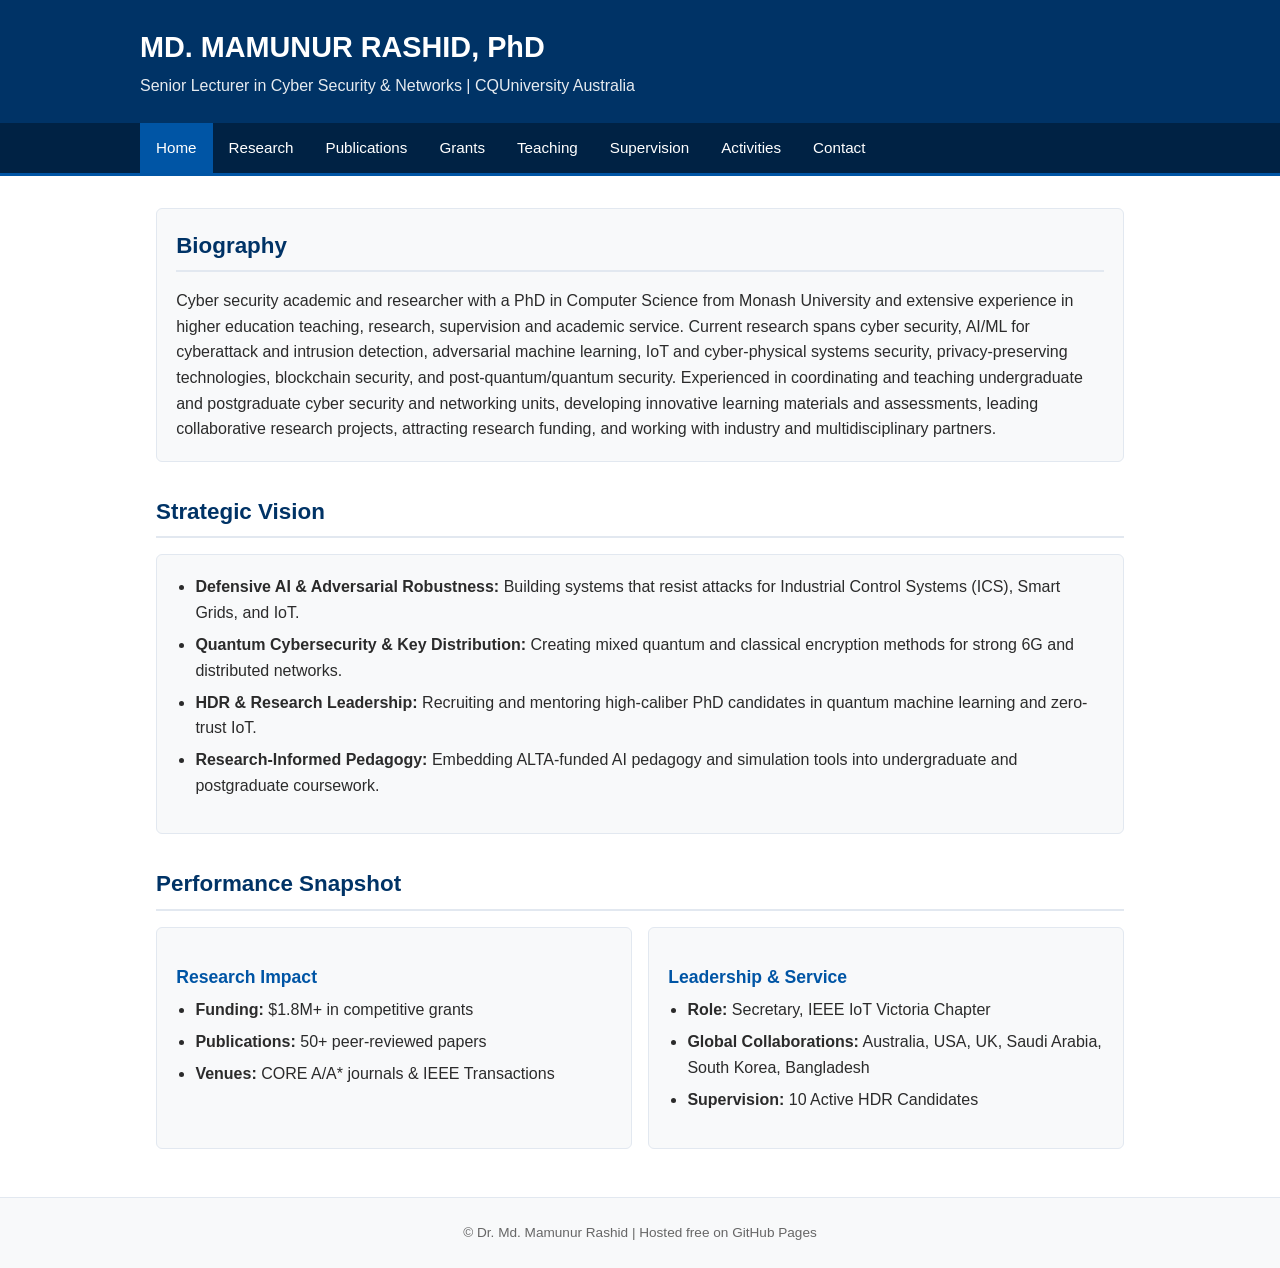
<file: index.html>
<!DOCTYPE html>
<html lang="en">
<head>
  <meta charset="UTF-8">
  <meta name="viewport" content="width=device-width, initial-scale=1.0">
  <title>Dr. Md. Mamunur Rashid | Academic Profile</title>
  <link rel="stylesheet" href="assets/css/style.css">
</head>
<body>
  <header>
    <div class="header-container">
      <h1>MD. MAMUNUR RASHID, PhD</h1>
      <p>Senior Lecturer in Cyber Security & Networks | CQUniversity Australia</p>
    </div>
  </header>

  <nav>
    <div class="nav-container">
      <a href="index.html" class="active">Home</a>
      <a href="research.html">Research</a>
      <a href="publications.html">Publications</a>
      <a href="grants.html">Grants</a>
      <a href="teaching.html">Teaching</a>
      <a href="supervision.html">Supervision</a>
      <a href="activities.html">Activities</a>
      <a href="contact.html">Contact</a>
    </div>
  </nav>

  <main>
    <section class="card">
      <h2>Biography</h2>
      <p>Cyber security academic and researcher with a PhD in Computer Science from Monash University and extensive experience in higher education teaching, research, supervision and academic service. Current research spans cyber security, AI/ML for cyberattack and intrusion detection, adversarial machine learning, IoT and cyber-physical systems security, privacy-preserving technologies, blockchain security, and post-quantum/quantum security. Experienced in coordinating and teaching undergraduate and postgraduate cyber security and networking units, developing innovative learning materials and assessments, leading collaborative research projects, attracting research funding, and working with industry and multidisciplinary partners.</p>
    </section>

    <section>
      <h2>Strategic Vision </h2>
      <div class="card">
        <ul>
          <li><strong>Defensive AI & Adversarial Robustness:</strong> Building systems that resist attacks for Industrial Control Systems (ICS), Smart Grids, and IoT.</li>
          <li><strong>Quantum Cybersecurity & Key Distribution:</strong> Creating mixed quantum and classical encryption methods for strong 6G and distributed networks.</li>
          <li><strong>HDR & Research Leadership:</strong> Recruiting and mentoring high-caliber PhD candidates in quantum machine learning and zero-trust IoT.</li>
          <li><strong>Research-Informed Pedagogy:</strong> Embedding ALTA-funded AI pedagogy and simulation tools into undergraduate and postgraduate coursework.</li>
        </ul>
      </div>
    </section>

    <section>
      <h2>Performance Snapshot</h2>
      <div class="grid-2">
        <div class="card">
          <h3>Research Impact</h3>
          <ul>
            <li><strong>Funding:</strong> $1.8M+ in competitive grants</li>
            <li><strong>Publications:</strong> 50+ peer-reviewed papers</li>
            <li><strong>Venues:</strong> CORE A/A* journals & IEEE Transactions</li>
          </ul>
        </div>
        <div class="card">
          <h3>Leadership & Service</h3>
          <ul>
            <li><strong>Role:</strong> Secretary, IEEE IoT Victoria Chapter</li>
            <li><strong>Global Collaborations:</strong> Australia, USA, UK, Saudi Arabia, South Korea, Bangladesh </li>
            <li><strong>Supervision:</strong> 10 Active HDR Candidates</li>
          </ul>
        </div>
      </div>
    </section>
  </main>

  <footer>
    <p>&copy; Dr. Md. Mamunur Rashid | Hosted free on GitHub Pages</p>
  </footer>
</body>
</html>
</file>
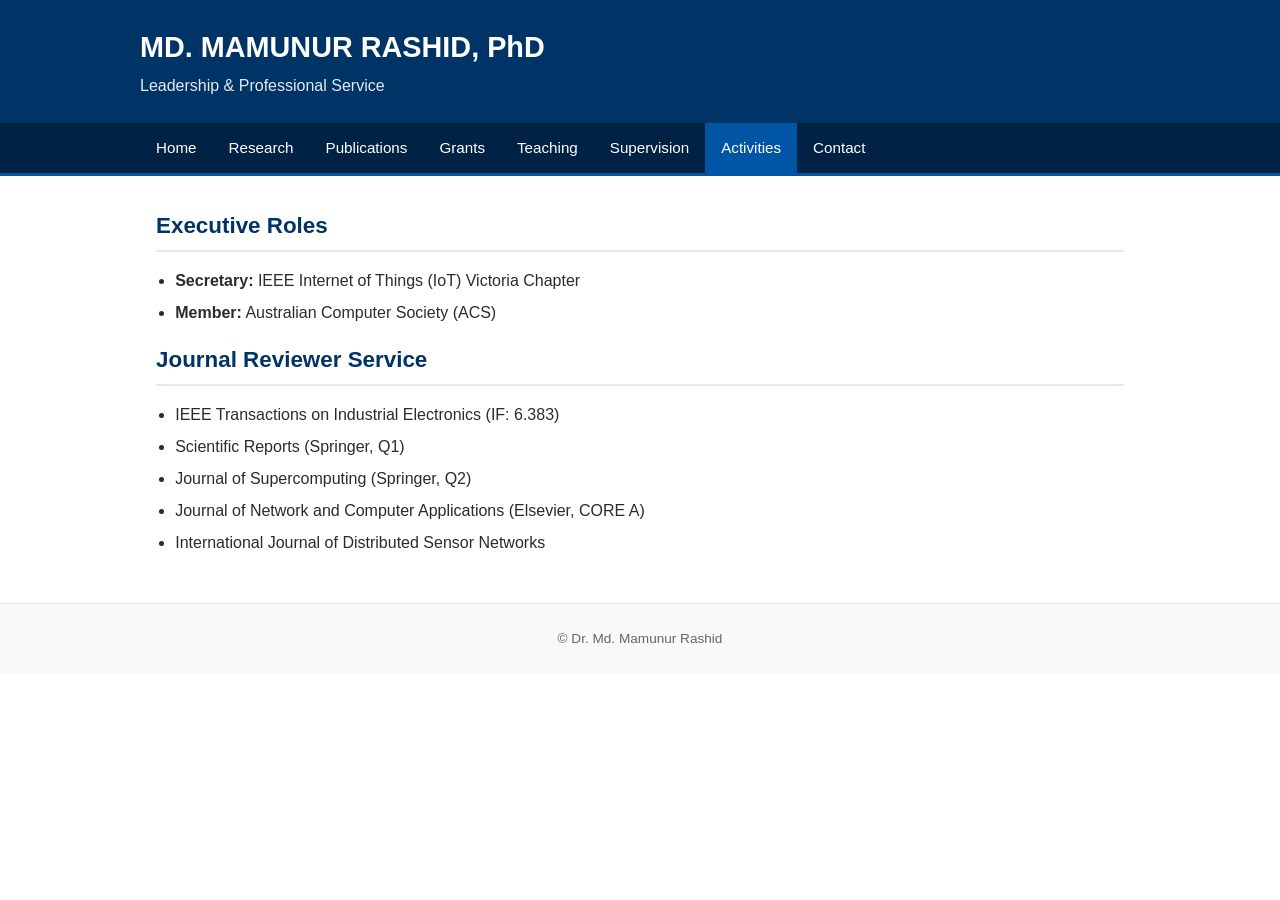
<file: activities.html>
<!DOCTYPE html>
<html lang="en">
<head>
  <meta charset="UTF-8">
  <title>Activities | Dr. Md. Mamunur Rashid</title>
  <link rel="stylesheet" href="assets/css/style.css">
</head>
<body>
  <header><div class="header-container"><h1>MD. MAMUNUR RASHID, PhD</h1><p>Leadership & Professional Service</p></div></header>
  <nav><div class="nav-container">
    <a href="index.html">Home</a><a href="research.html">Research</a><a href="publications.html">Publications</a><a href="grants.html">Grants</a><a href="teaching.html">Teaching</a><a href="supervision.html">Supervision</a><a href="activities.html" class="active">Activities</a><a href="contact.html">Contact</a>
  </div></nav>
  <main>
    <h2>Executive Roles</h2>
    <ul>
      <li><strong>Secretary:</strong> IEEE Internet of Things (IoT) Victoria Chapter</li>
      <li><strong>Member:</strong> Australian Computer Society (ACS)</li>
    </ul>
    <h2>Journal Reviewer Service</h2>
    <ul>
      <li>IEEE Transactions on Industrial Electronics (IF: 6.383)</li>
      <li>Scientific Reports (Springer, Q1)</li>
      <li> Journal of Supercomputing (Springer, Q2)</li>
      <li>Journal of Network and Computer Applications (Elsevier, CORE A)</li>
      <li>International Journal of Distributed Sensor Networks</li>

    </ul>
  </main>
  <footer><p>&copy; Dr. Md. Mamunur Rashid</p></footer>
</body>
</html>
</file>
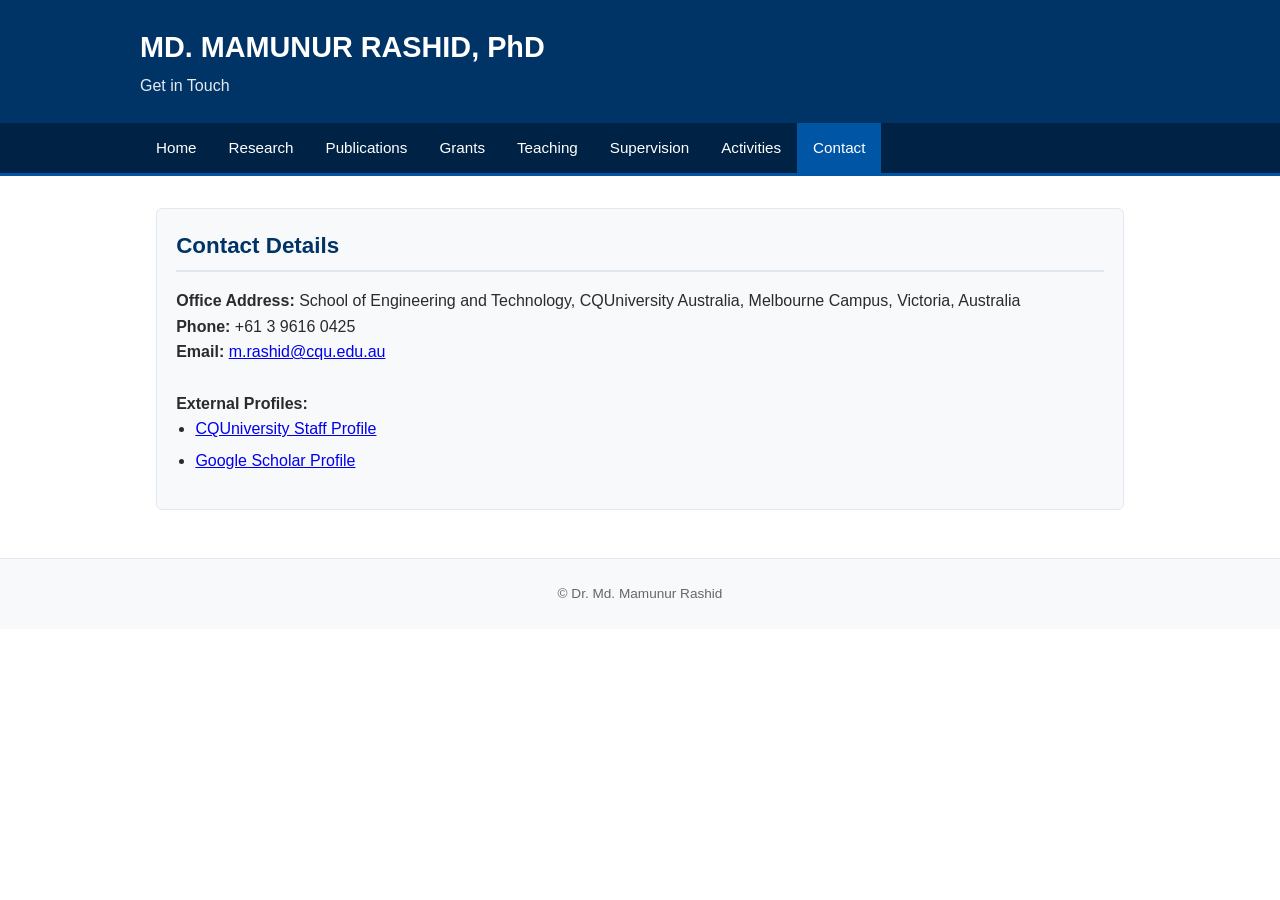
<file: contact.html>
<!DOCTYPE html>
<html lang="en">
<head>
  <meta charset="UTF-8">
  <title>Contact | Dr. Md. Mamunur Rashid</title>
  <link rel="stylesheet" href="assets/css/style.css">
</head>
<body>
  <header><div class="header-container"><h1>MD. MAMUNUR RASHID, PhD</h1><p>Get in Touch</p></div></header>
  <nav><div class="nav-container">
    <a href="index.html">Home</a><a href="research.html">Research</a><a href="publications.html">Publications</a><a href="grants.html">Grants</a><a href="teaching.html">Teaching</a><a href="supervision.html">Supervision</a><a href="activities.html">Activities</a><a href="contact.html" class="active">Contact</a>
  </div></nav>
  <main>
    <div class="card">
      <h2>Contact Details</h2>
      <p><strong>Office Address:</strong> School of Engineering and Technology, CQUniversity Australia, Melbourne Campus, Victoria, Australia</p>
      <p><strong>Phone:</strong> +61 3 9616 0425</p>
      <p><strong>Email:</strong> <a href="mailto:m.rashid@cqu.edu.au">m.rashid@cqu.edu.au</a></p>
      <br>
      <p><strong>External Profiles:</strong></p>
      <ul>
        <li><a href="https://staff-profiles.cqu.edu.au/home/view/1705" target="_blank">CQUniversity Staff Profile</a></li>
        <li><a href="https://scholar.google.com.au/citations?user=U_ady8YAAAAJ&hl=en" target="_blank">Google Scholar Profile</a></li>
      </ul>
    </div>
  </main>
  <footer><p>&copy; Dr. Md. Mamunur Rashid</p></footer>
</body>
</html>
</file>
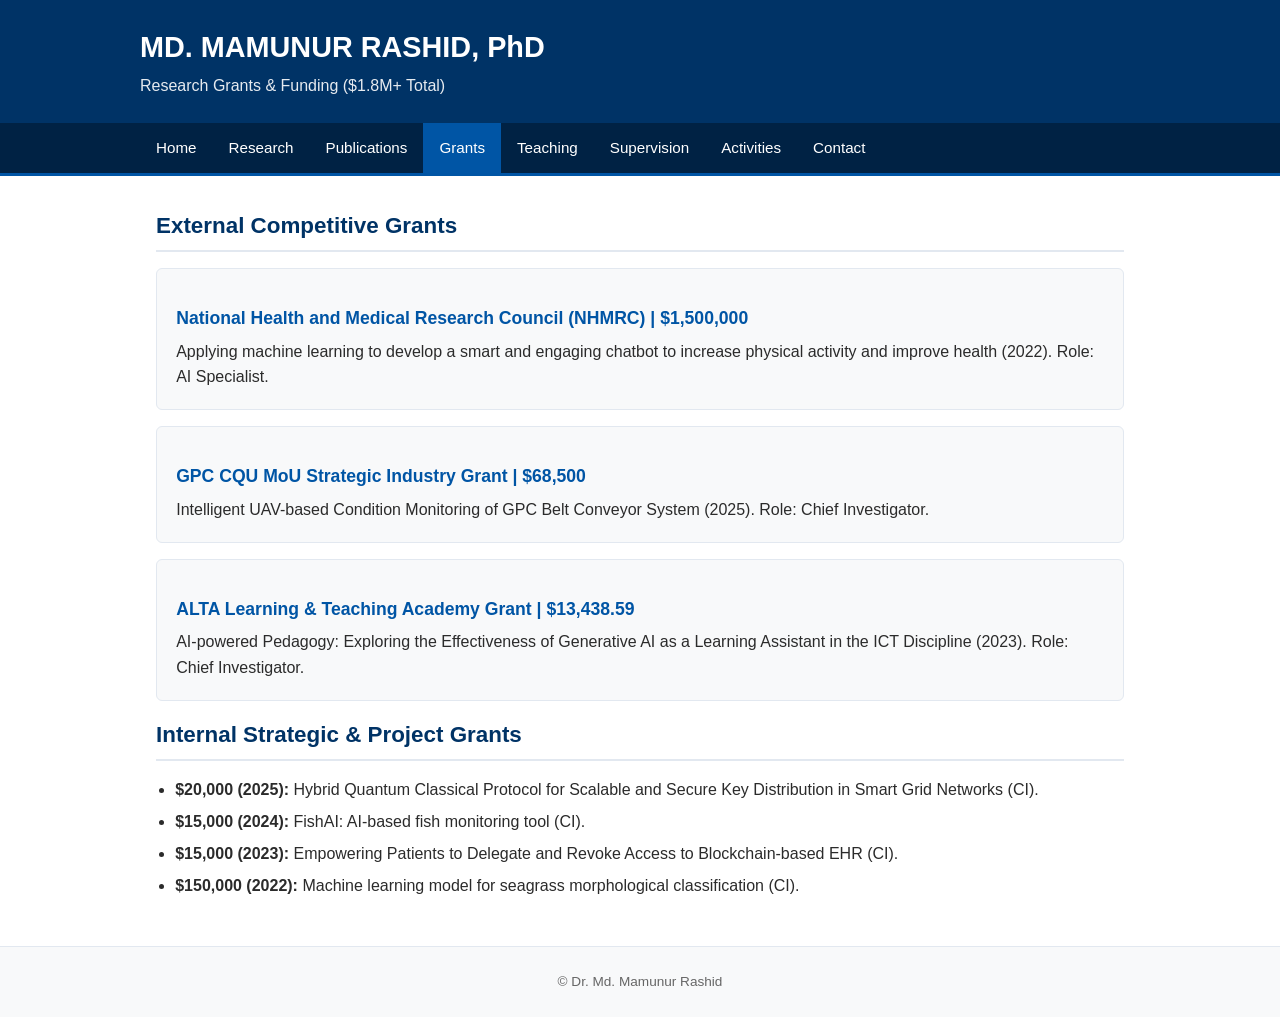
<file: grants.html>
<!DOCTYPE html>
<html lang="en">
<head>
  <meta charset="UTF-8">
  <title>Grants | Dr. Md. Mamunur Rashid</title>
  <link rel="stylesheet" href="assets/css/style.css">
</head>
<body>
  <header><div class="header-container"><h1>MD. MAMUNUR RASHID, PhD</h1><p>Research Grants & Funding ($1.8M+ Total)</p></div></header>
  <nav><div class="nav-container">
    <a href="index.html">Home</a><a href="research.html">Research</a><a href="publications.html">Publications</a><a href="grants.html" class="active">Grants</a><a href="teaching.html">Teaching</a><a href="supervision.html">Supervision</a><a href="activities.html">Activities</a><a href="contact.html">Contact</a>
  </div></nav>
  <main>
    <h2>External Competitive Grants</h2>
    <div class="card" style="margin-bottom: 1rem;">
      <h3>National Health and Medical Research Council (NHMRC) | $1,500,000</h3>
      <p>Applying machine learning to develop a smart and engaging chatbot to increase physical activity and improve health (2022). Role: AI Specialist.</p>
    </div>
    <div class="card" style="margin-bottom: 1rem;">
      <h3>GPC CQU MoU Strategic Industry Grant | $68,500</h3>
      <p>Intelligent UAV-based Condition Monitoring of GPC Belt Conveyor System (2025). Role: Chief Investigator.</p>
    </div>
    <div class="card" style="margin-bottom: 1rem;">
      <h3>ALTA Learning & Teaching Academy Grant | $13,438.59</h3>
      <p>AI-powered Pedagogy: Exploring the Effectiveness of Generative AI as a Learning Assistant in the ICT Discipline (2023). Role: Chief Investigator.</p>
    </div>

    <h2>Internal Strategic & Project Grants</h2>
    <ul>
      <li><strong>$20,000 (2025):</strong> Hybrid Quantum Classical Protocol for Scalable and Secure Key Distribution in Smart Grid Networks (CI).</li>
      <li><strong>$15,000 (2024):</strong> FishAI: AI-based fish monitoring tool (CI).</li>
      <li><strong>$15,000 (2023):</strong> Empowering Patients to Delegate and Revoke Access to Blockchain-based EHR (CI).</li>
      <li><strong>$150,000 (2022):</strong> Machine learning model for seagrass morphological classification (CI).</li>
    </ul>
  </main>
  <footer><p>&copy; Dr. Md. Mamunur Rashid</p></footer>
</body>
</html>
</file>
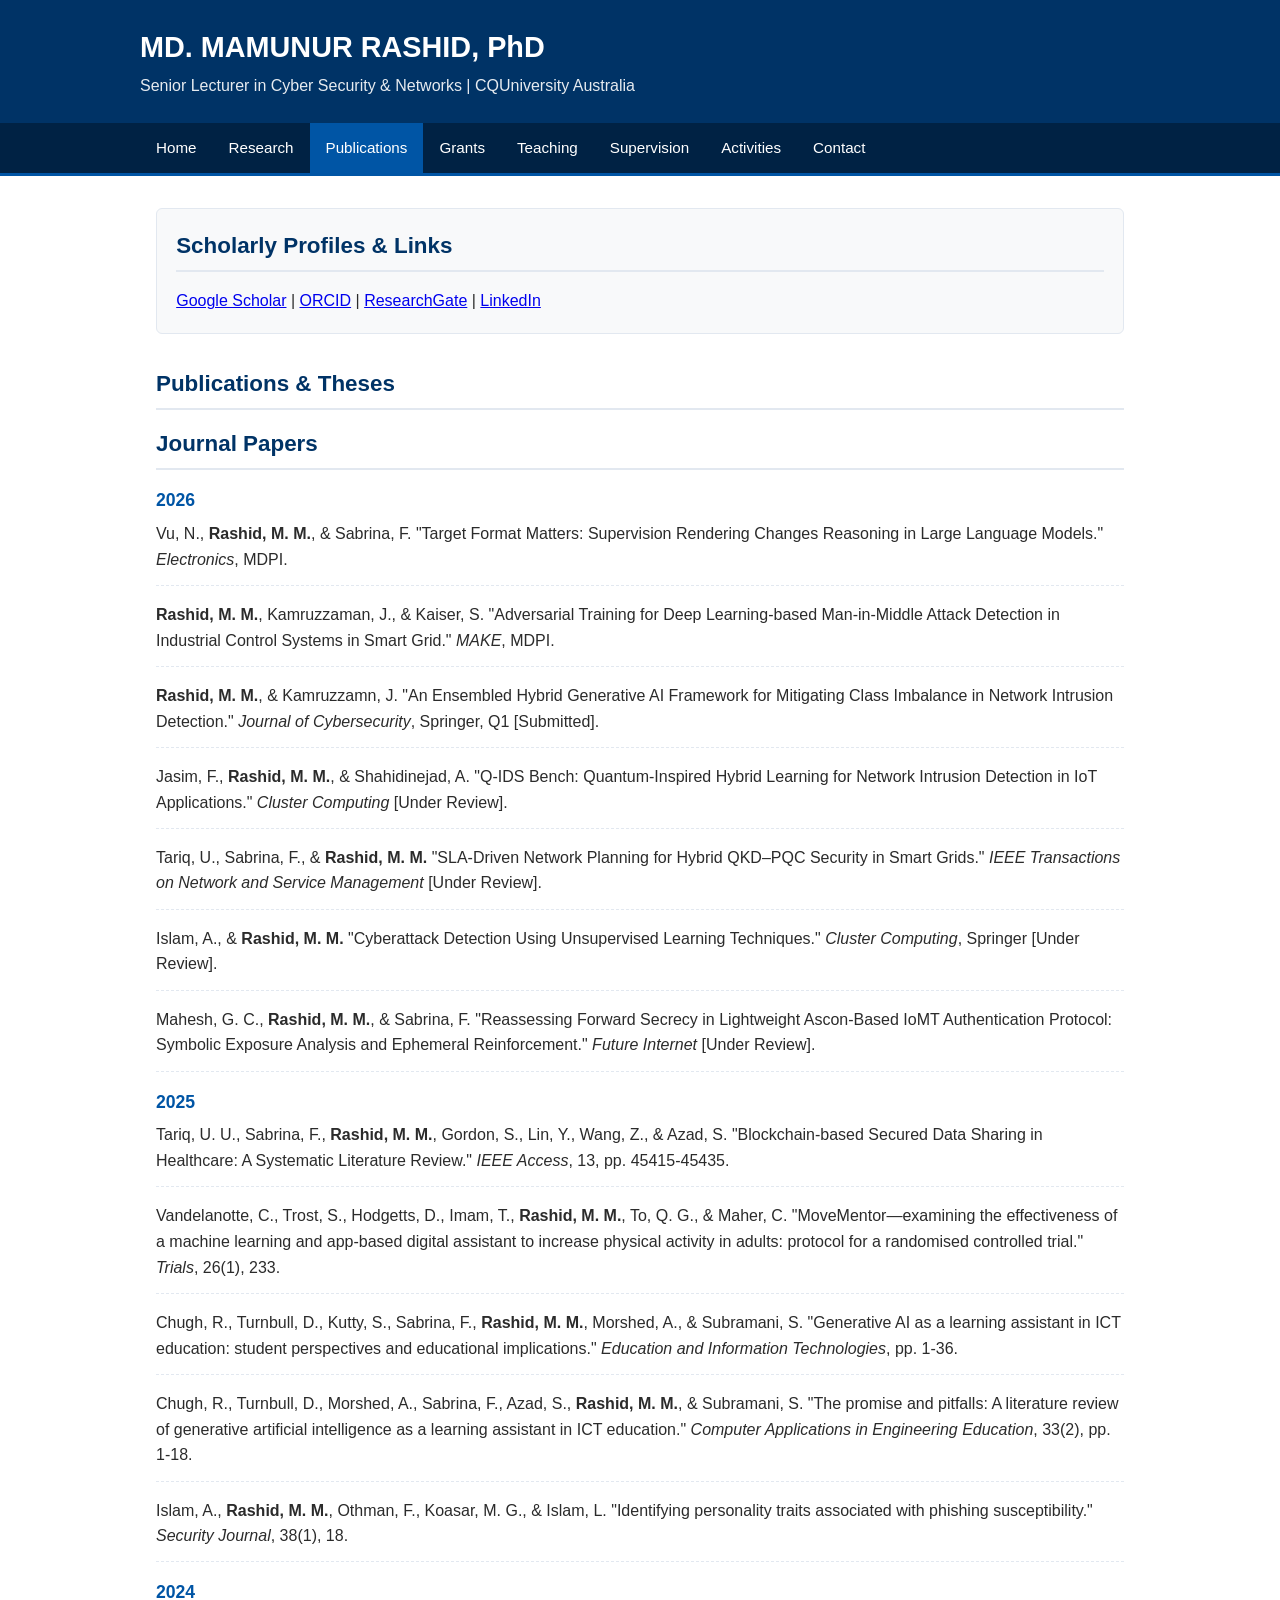
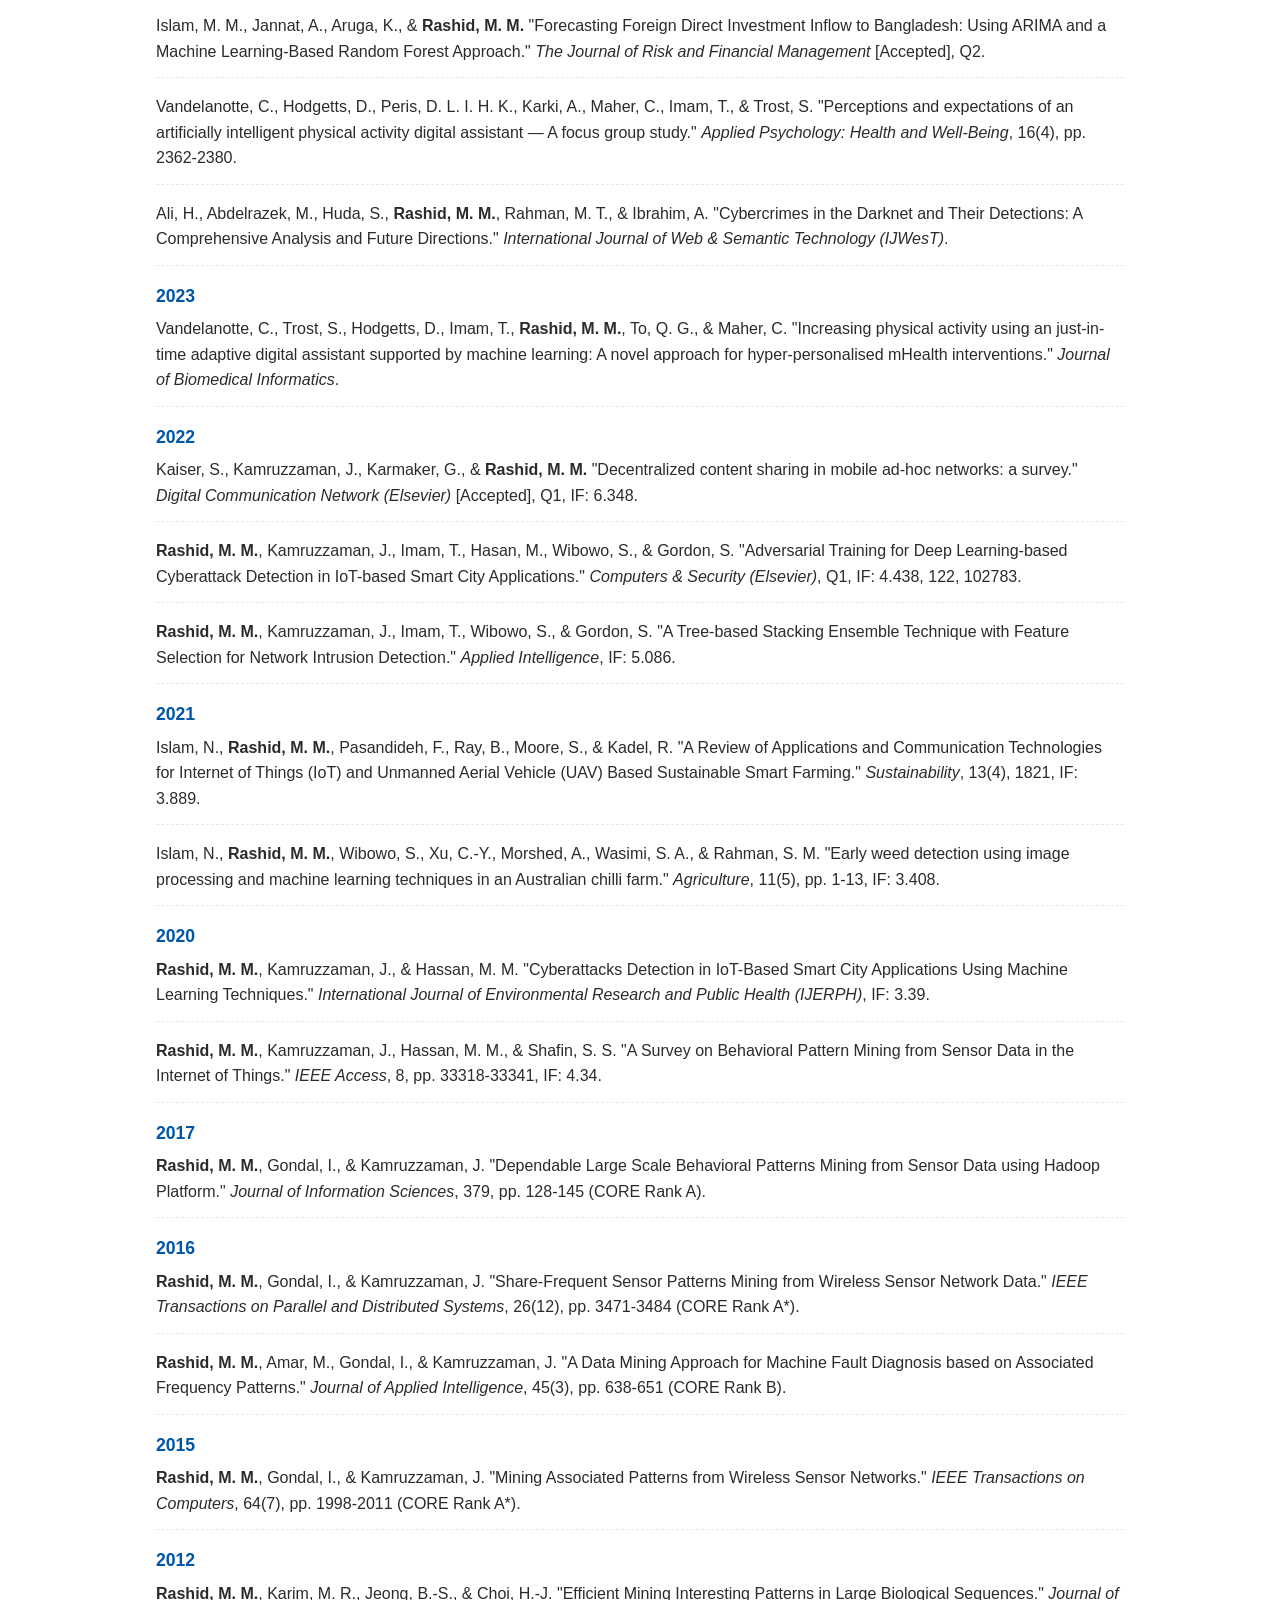
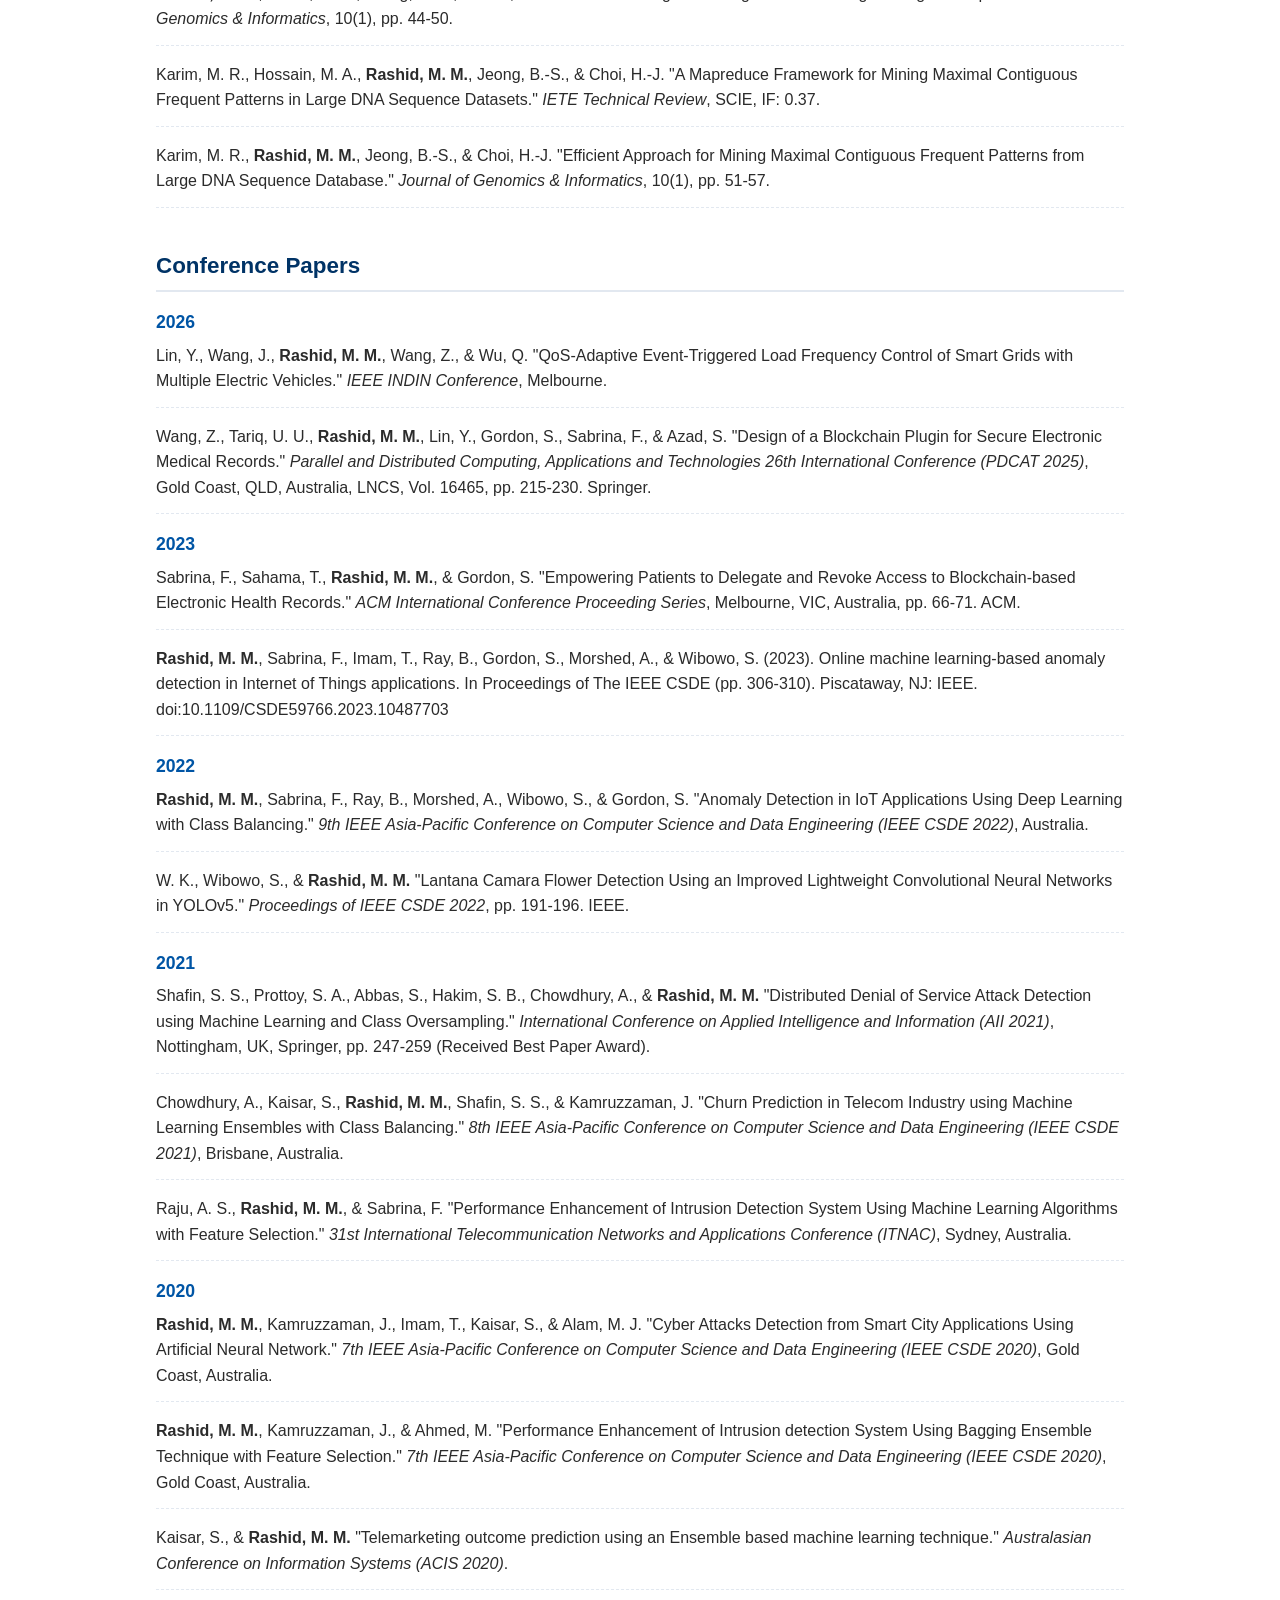
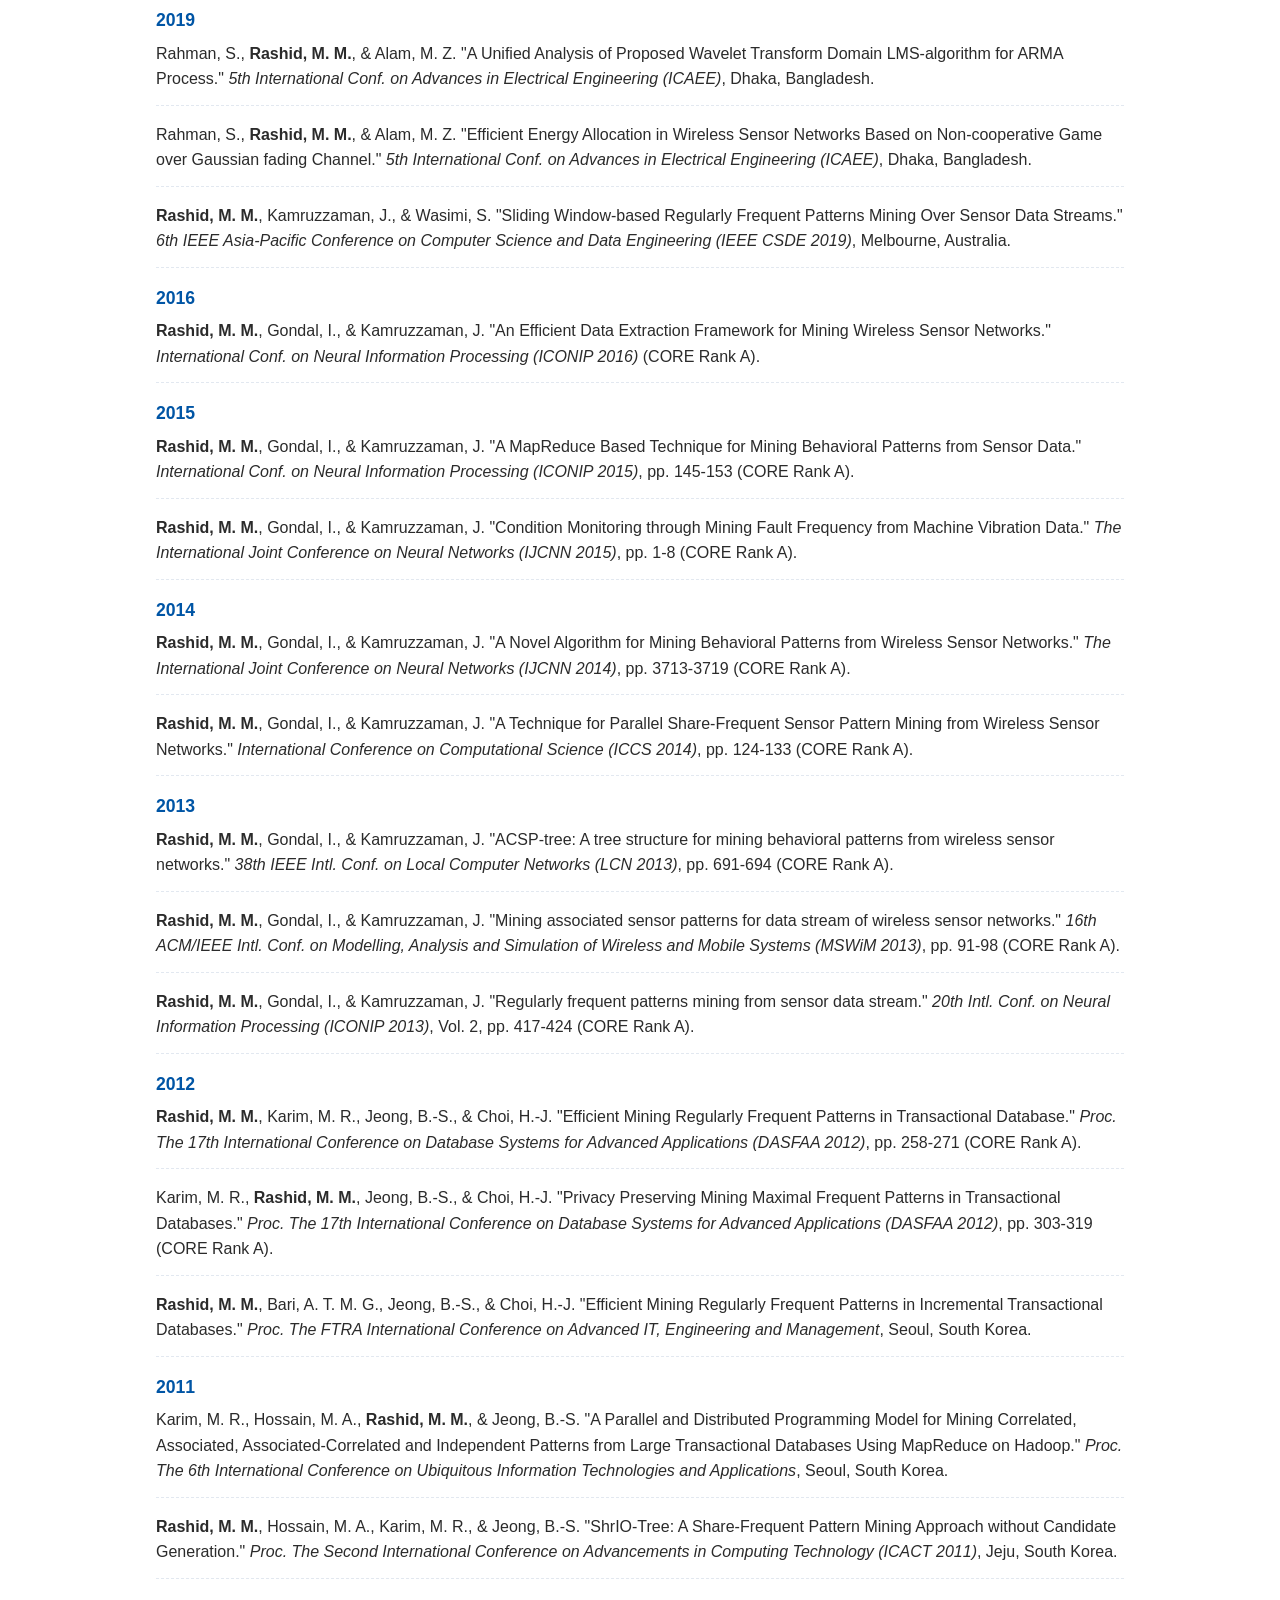
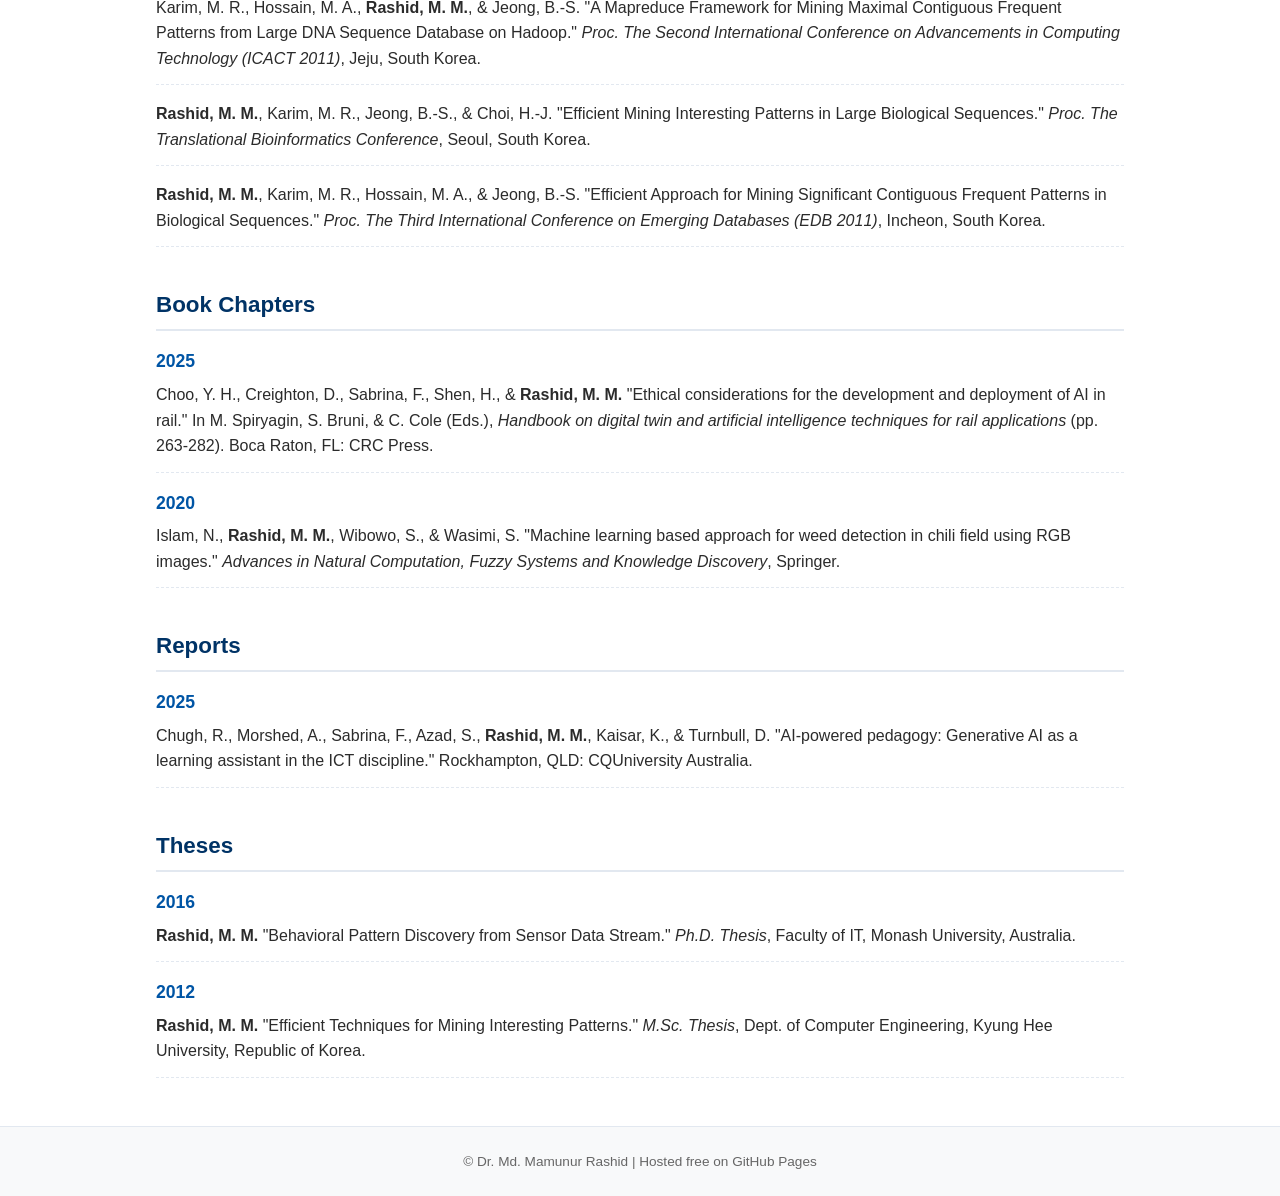
<file: publications.html>
<!DOCTYPE html>
<html lang="en">
<head>
  <meta charset="UTF-8">
  <meta name="viewport" content="width=device-width, initial-scale=1.0">
  <title>Publications | Dr. Md. Mamunur Rashid</title>
  <link rel="stylesheet" href="assets/css/style.css">
</head>
<body>
  <header>
    <div class="header-container">
      <h1>MD. MAMUNUR RASHID, PhD</h1>
      <p>Senior Lecturer in Cyber Security & Networks | CQUniversity Australia</p>
    </div>
  </header>

  <nav>
    <div class="nav-container">
      <a href="index.html">Home</a>
      <a href="research.html">Research</a>
      <a href="publications.html" class="active">Publications</a>
      <a href="grants.html">Grants</a>
      <a href="teaching.html">Teaching</a>
      <a href="supervision.html">Supervision</a>
      <a href="activities.html">Activities</a>
      <a href="contact.html">Contact</a>
    </div>
  </nav>

  <main>
    <section class="card profile-links-card">
      <h2>Scholarly Profiles & Links</h2>
      <p class="profile-links">
        <a href="https://scholar.google.com.au/citations?user=U_ady8YAAAAJ&hl=en" target="_blank">Google Scholar</a> |
        <a href="https://orcid.org/0000-0002-3929-7361" target="_blank">ORCID</a> |
        <a href="https://www.researchgate.net/" target="_blank">ResearchGate</a> |
        <a href="https://www.linkedin.com/" target="_blank">LinkedIn</a>
      </p>
    </section>

    <section>
      <h2>Publications & Theses</h2>

      <!-- JOURNAL PAPERS -->
      <h2>Journal Papers</h2>

      <h3>2026</h3>
  
      <div class="pub-item">
        Vu, N., <strong>Rashid, M. M.</strong>, & Sabrina, F. "Target Format Matters: Supervision Rendering Changes Reasoning in Large Language Models." <em>Electronics</em>, MDPI.
      </div>
      <div class="pub-item">
        <strong>Rashid, M. M.</strong>, Kamruzzaman, J., & Kaiser, S. "Adversarial Training for Deep Learning-based Man-in-Middle Attack Detection in Industrial Control Systems in Smart Grid." <em>MAKE</em>, MDPI.
      </div>
 <div class="pub-item">
        <strong>Rashid, M. M.</strong>, & Kamruzzamn, J. "An Ensembled Hybrid Generative AI Framework for Mitigating Class Imbalance in Network Intrusion Detection." <em>Journal of Cybersecurity</em>, Springer, Q1 [Submitted].
      </div>
      <div class="pub-item">
        Jasim, F., <strong>Rashid, M. M.</strong>, & Shahidinejad, A. "Q-IDS Bench: Quantum-Inspired Hybrid Learning for Network Intrusion Detection in IoT Applications." <em>Cluster Computing</em> [Under Review].
      </div>
      <div class="pub-item">
        Tariq, U., Sabrina, F., & <strong>Rashid, M. M.</strong> "SLA-Driven Network Planning for Hybrid QKD–PQC Security in Smart Grids." <em>IEEE Transactions on Network and Service Management</em> [Under Review].
      </div>
      <div class="pub-item">
        Islam, A., & <strong>Rashid, M. M.</strong> "Cyberattack Detection Using Unsupervised Learning Techniques." <em>Cluster Computing</em>, Springer [Under Review].
      </div>
      <div class="pub-item">
        Mahesh, G. C., <strong>Rashid, M. M.</strong>, & Sabrina, F. "Reassessing Forward Secrecy in Lightweight Ascon-Based IoMT Authentication Protocol: Symbolic Exposure Analysis and Ephemeral Reinforcement." <em>Future Internet</em> [Under Review].
      </div>

      <h3>2025</h3>
      <div class="pub-item">
        Tariq, U. U., Sabrina, F., <strong>Rashid, M. M.</strong>, Gordon, S., Lin, Y., Wang, Z., & Azad, S. "Blockchain-based Secured Data Sharing in Healthcare: A Systematic Literature Review." <em>IEEE Access</em>, 13, pp. 45415-45435.
      </div>
      <div class="pub-item">
        Vandelanotte, C., Trost, S., Hodgetts, D., Imam, T., <strong>Rashid, M. M.</strong>, To, Q. G., & Maher, C. "MoveMentor—examining the effectiveness of a machine learning and app-based digital assistant to increase physical activity in adults: protocol for a randomised controlled trial." <em>Trials</em>, 26(1), 233.
      </div>
      <div class="pub-item">
        Chugh, R., Turnbull, D., Kutty, S., Sabrina, F., <strong>Rashid, M. M.</strong>, Morshed, A., & Subramani, S. "Generative AI as a learning assistant in ICT education: student perspectives and educational implications." <em>Education and Information Technologies</em>, pp. 1-36.
      </div>
      <div class="pub-item">
        Chugh, R., Turnbull, D., Morshed, A., Sabrina, F., Azad, S., <strong>Rashid, M. M.</strong>, & Subramani, S. "The promise and pitfalls: A literature review of generative artificial intelligence as a learning assistant in ICT education." <em>Computer Applications in Engineering Education</em>, 33(2), pp. 1-18.
      </div>
      <div class="pub-item">
        Islam, A., <strong>Rashid, M. M.</strong>, Othman, F., Koasar, M. G., & Islam, L. "Identifying personality traits associated with phishing susceptibility." <em>Security Journal</em>, 38(1), 18.
      </div>

      <h3>2024</h3>
      <div class="pub-item">
        Islam, M. M., Jannat, A., Aruga, K., & <strong>Rashid, M. M.</strong> "Forecasting Foreign Direct Investment Inflow to Bangladesh: Using ARIMA and a Machine Learning-Based Random Forest Approach." <em>The Journal of Risk and Financial Management</em> [Accepted], Q2.
      </div>
      <div class="pub-item">
        Vandelanotte, C., Hodgetts, D., Peris, D. L. I. H. K., Karki, A., Maher, C., Imam, T., & Trost, S. "Perceptions and expectations of an artificially intelligent physical activity digital assistant — A focus group study." <em>Applied Psychology: Health and Well-Being</em>, 16(4), pp. 2362-2380.
      </div>
      <div class="pub-item">
        Ali, H., Abdelrazek, M., Huda, S., <strong>Rashid, M. M.</strong>, Rahman, M. T., & Ibrahim, A. "Cybercrimes in the Darknet and Their Detections: A Comprehensive Analysis and Future Directions." <em>International Journal of Web & Semantic Technology (IJWesT)</em>.
      </div>

      <h3>2023</h3>
      <div class="pub-item">
        Vandelanotte, C., Trost, S., Hodgetts, D., Imam, T., <strong>Rashid, M. M.</strong>, To, Q. G., & Maher, C. "Increasing physical activity using an just-in-time adaptive digital assistant supported by machine learning: A novel approach for hyper-personalised mHealth interventions." <em>Journal of Biomedical Informatics</em>.
      </div>

      <h3>2022</h3>
      <div class="pub-item">
        Kaiser, S., Kamruzzaman, J., Karmaker, G., & <strong>Rashid, M. M.</strong> "Decentralized content sharing in mobile ad-hoc networks: a survey." <em>Digital Communication Network (Elsevier)</em> [Accepted], Q1, IF: 6.348.
      </div>
      <div class="pub-item">
        <strong>Rashid, M. M.</strong>, Kamruzzaman, J., Imam, T., Hasan, M., Wibowo, S., & Gordon, S. "Adversarial Training for Deep Learning-based Cyberattack Detection in IoT-based Smart City Applications." <em>Computers & Security (Elsevier)</em>, Q1, IF: 4.438, 122, 102783.
      </div>
      <div class="pub-item">
        <strong>Rashid, M. M.</strong>, Kamruzzaman, J., Imam, T., Wibowo, S., & Gordon, S. "A Tree-based Stacking Ensemble Technique with Feature Selection for Network Intrusion Detection." <em>Applied Intelligence</em>, IF: 5.086.
      </div>

      <h3>2021</h3>
      <div class="pub-item">
        Islam, N., <strong>Rashid, M. M.</strong>, Pasandideh, F., Ray, B., Moore, S., & Kadel, R. "A Review of Applications and Communication Technologies for Internet of Things (IoT) and Unmanned Aerial Vehicle (UAV) Based Sustainable Smart Farming." <em>Sustainability</em>, 13(4), 1821, IF: 3.889.
      </div>
      <div class="pub-item">
        Islam, N., <strong>Rashid, M. M.</strong>, Wibowo, S., Xu, C.-Y., Morshed, A., Wasimi, S. A., & Rahman, S. M. "Early weed detection using image processing and machine learning techniques in an Australian chilli farm." <em>Agriculture</em>, 11(5), pp. 1-13, IF: 3.408.
      </div>

      <h3>2020</h3>
      <div class="pub-item">
        <strong>Rashid, M. M.</strong>, Kamruzzaman, J., & Hassan, M. M. "Cyberattacks Detection in IoT-Based Smart City Applications Using Machine Learning Techniques." <em>International Journal of Environmental Research and Public Health (IJERPH)</em>, IF: 3.39.
      </div>
      <div class="pub-item">
        <strong>Rashid, M. M.</strong>, Kamruzzaman, J., Hassan, M. M., & Shafin, S. S. "A Survey on Behavioral Pattern Mining from Sensor Data in the Internet of Things." <em>IEEE Access</em>, 8, pp. 33318-33341, IF: 4.34.
      </div>

      <h3>2017</h3>
      <div class="pub-item">
        <strong>Rashid, M. M.</strong>, Gondal, I., & Kamruzzaman, J. "Dependable Large Scale Behavioral Patterns Mining from Sensor Data using Hadoop Platform." <em>Journal of Information Sciences</em>, 379, pp. 128-145 (CORE Rank A).
      </div>

      <h3>2016</h3>
      <div class="pub-item">
        <strong>Rashid, M. M.</strong>, Gondal, I., & Kamruzzaman, J. "Share-Frequent Sensor Patterns Mining from Wireless Sensor Network Data." <em>IEEE Transactions on Parallel and Distributed Systems</em>, 26(12), pp. 3471-3484 (CORE Rank A*).
      </div>
      <div class="pub-item">
        <strong>Rashid, M. M.</strong>, Amar, M., Gondal, I., & Kamruzzaman, J. "A Data Mining Approach for Machine Fault Diagnosis based on Associated Frequency Patterns." <em>Journal of Applied Intelligence</em>, 45(3), pp. 638-651 (CORE Rank B).
      </div>

      <h3>2015</h3>
      <div class="pub-item">
        <strong>Rashid, M. M.</strong>, Gondal, I., & Kamruzzaman, J. "Mining Associated Patterns from Wireless Sensor Networks." <em>IEEE Transactions on Computers</em>, 64(7), pp. 1998-2011 (CORE Rank A*).
      </div>

      <h3>2012</h3>
      <div class="pub-item">
        <strong>Rashid, M. M.</strong>, Karim, M. R., Jeong, B.-S., & Choi, H.-J. "Efficient Mining Interesting Patterns in Large Biological Sequences." <em>Journal of Genomics & Informatics</em>, 10(1), pp. 44-50.
      </div>
      <div class="pub-item">
        Karim, M. R., Hossain, M. A., <strong>Rashid, M. M.</strong>, Jeong, B.-S., & Choi, H.-J. "A Mapreduce Framework for Mining Maximal Contiguous Frequent Patterns in Large DNA Sequence Datasets." <em>IETE Technical Review</em>, SCIE, IF: 0.37.
      </div>
      <div class="pub-item">
        Karim, M. R., <strong>Rashid, M. M.</strong>, Jeong, B.-S., & Choi, H.-J. "Efficient Approach for Mining Maximal Contiguous Frequent Patterns from Large DNA Sequence Database." <em>Journal of Genomics & Informatics</em>, 10(1), pp. 51-57.
      </div>

      <!-- CONFERENCE PAPERS -->
      <h2 style="margin-top: 2.5rem;">Conference Papers</h2>

      <h3>2026</h3>
      <div class="pub-item">
        Lin, Y., Wang, J., <strong>Rashid, M. M.</strong>, Wang, Z., & Wu, Q. "QoS-Adaptive Event-Triggered Load Frequency Control of Smart Grids with Multiple Electric Vehicles." <em>IEEE INDIN Conference</em>, Melbourne.
      </div>
      <div class="pub-item">
        Wang, Z., Tariq, U. U., <strong>Rashid, M. M.</strong>, Lin, Y., Gordon, S., Sabrina, F., & Azad, S. "Design of a Blockchain Plugin for Secure Electronic Medical Records." <em>Parallel and Distributed Computing, Applications and Technologies 26th International Conference (PDCAT 2025)</em>, Gold Coast, QLD, Australia, LNCS, Vol. 16465, pp. 215-230. Springer.
      </div>

      <h3>2023</h3>
      <div class="pub-item">
        Sabrina, F., Sahama, T., <strong>Rashid, M. M.</strong>, & Gordon, S. "Empowering Patients to Delegate and Revoke Access to Blockchain-based Electronic Health Records." <em>ACM International Conference Proceeding Series</em>, Melbourne, VIC, Australia, pp. 66-71. ACM.
      </div>
<div class="pub-item">
        <strong>Rashid, M. M.</strong>, Sabrina, F., Imam, T., Ray, B., Gordon, S., Morshed, A., & Wibowo, S. (2023). Online machine learning-based anomaly detection in Internet of Things applications. In Proceedings of The IEEE CSDE (pp. 306-310). Piscataway, NJ: IEEE. doi:10.1109/CSDE59766.2023.10487703
       </div>
      <h3>2022</h3>
      <div class="pub-item">
        <strong>Rashid, M. M.</strong>, Sabrina, F., Ray, B., Morshed, A., Wibowo, S., & Gordon, S. "Anomaly Detection in IoT Applications Using Deep Learning with Class Balancing." <em>9th IEEE Asia-Pacific Conference on Computer Science and Data Engineering (IEEE CSDE 2022)</em>, Australia.
      </div>
      <div class="pub-item">
        W. K., Wibowo, S., & <strong>Rashid, M. M.</strong> "Lantana Camara Flower Detection Using an Improved Lightweight Convolutional Neural Networks in YOLOv5." <em>Proceedings of IEEE CSDE 2022</em>, pp. 191-196. IEEE.
      </div>

      <h3>2021</h3>
      <div class="pub-item">
        Shafin, S. S., Prottoy, S. A., Abbas, S., Hakim, S. B., Chowdhury, A., & <strong>Rashid, M. M.</strong> "Distributed Denial of Service Attack Detection using Machine Learning and Class Oversampling." <em>International Conference on Applied Intelligence and Information (AII 2021)</em>, Nottingham, UK, Springer, pp. 247-259 (Received Best Paper Award).
      </div>
      <div class="pub-item">
        Chowdhury, A., Kaisar, S., <strong>Rashid, M. M.</strong>, Shafin, S. S., & Kamruzzaman, J. "Churn Prediction in Telecom Industry using Machine Learning Ensembles with Class Balancing." <em>8th IEEE Asia-Pacific Conference on Computer Science and Data Engineering (IEEE CSDE 2021)</em>, Brisbane, Australia.
      </div>
      <div class="pub-item">
        Raju, A. S., <strong>Rashid, M. M.</strong>, & Sabrina, F. "Performance Enhancement of Intrusion Detection System Using Machine Learning Algorithms with Feature Selection." <em>31st International Telecommunication Networks and Applications Conference (ITNAC)</em>, Sydney, Australia.
      </div>

      <h3>2020</h3>
      <div class="pub-item">
        <strong>Rashid, M. M.</strong>, Kamruzzaman, J., Imam, T., Kaisar, S., & Alam, M. J. "Cyber Attacks Detection from Smart City Applications Using Artificial Neural Network." <em>7th IEEE Asia-Pacific Conference on Computer Science and Data Engineering (IEEE CSDE 2020)</em>, Gold Coast, Australia.
      </div>
      <div class="pub-item">
        <strong>Rashid, M. M.</strong>, Kamruzzaman, J., & Ahmed, M. "Performance Enhancement of Intrusion detection System Using Bagging Ensemble Technique with Feature Selection." <em>7th IEEE Asia-Pacific Conference on Computer Science and Data Engineering (IEEE CSDE 2020)</em>, Gold Coast, Australia.
      </div>
      <div class="pub-item">
        Kaisar, S., & <strong>Rashid, M. M.</strong> "Telemarketing outcome prediction using an Ensemble based machine learning technique." <em>Australasian Conference on Information Systems (ACIS 2020)</em>.
      </div>

      <h3>2019</h3>
      <div class="pub-item">
        Rahman, S., <strong>Rashid, M. M.</strong>, & Alam, M. Z. "A Unified Analysis of Proposed Wavelet Transform Domain LMS-algorithm for ARMA Process." <em>5th International Conf. on Advances in Electrical Engineering (ICAEE)</em>, Dhaka, Bangladesh.
      </div>
      <div class="pub-item">
        Rahman, S., <strong>Rashid, M. M.</strong>, & Alam, M. Z. "Efficient Energy Allocation in Wireless Sensor Networks Based on Non-cooperative Game over Gaussian fading Channel." <em>5th International Conf. on Advances in Electrical Engineering (ICAEE)</em>, Dhaka, Bangladesh.
      </div>
      <div class="pub-item">
        <strong>Rashid, M. M.</strong>, Kamruzzaman, J., & Wasimi, S. "Sliding Window-based Regularly Frequent Patterns Mining Over Sensor Data Streams." <em>6th IEEE Asia-Pacific Conference on Computer Science and Data Engineering (IEEE CSDE 2019)</em>, Melbourne, Australia.
      </div>

      <h3>2016</h3>
      <div class="pub-item">
        <strong>Rashid, M. M.</strong>, Gondal, I., & Kamruzzaman, J. "An Efficient Data Extraction Framework for Mining Wireless Sensor Networks." <em>International Conf. on Neural Information Processing (ICONIP 2016)</em> (CORE Rank A).
      </div>

      <h3>2015</h3>
      <div class="pub-item">
        <strong>Rashid, M. M.</strong>, Gondal, I., & Kamruzzaman, J. "A MapReduce Based Technique for Mining Behavioral Patterns from Sensor Data." <em>International Conf. on Neural Information Processing (ICONIP 2015)</em>, pp. 145-153 (CORE Rank A).
      </div>
      <div class="pub-item">
        <strong>Rashid, M. M.</strong>, Gondal, I., & Kamruzzaman, J. "Condition Monitoring through Mining Fault Frequency from Machine Vibration Data." <em>The International Joint Conference on Neural Networks (IJCNN 2015)</em>, pp. 1-8 (CORE Rank A).
      </div>

      <h3>2014</h3>
      <div class="pub-item">
        <strong>Rashid, M. M.</strong>, Gondal, I., & Kamruzzaman, J. "A Novel Algorithm for Mining Behavioral Patterns from Wireless Sensor Networks." <em>The International Joint Conference on Neural Networks (IJCNN 2014)</em>, pp. 3713-3719 (CORE Rank A).
      </div>
      <div class="pub-item">
        <strong>Rashid, M. M.</strong>, Gondal, I., & Kamruzzaman, J. "A Technique for Parallel Share-Frequent Sensor Pattern Mining from Wireless Sensor Networks." <em>International Conference on Computational Science (ICCS 2014)</em>, pp. 124-133 (CORE Rank A).
      </div>

      <h3>2013</h3>
      <div class="pub-item">
        <strong>Rashid, M. M.</strong>, Gondal, I., & Kamruzzaman, J. "ACSP-tree: A tree structure for mining behavioral patterns from wireless sensor networks." <em>38th IEEE Intl. Conf. on Local Computer Networks (LCN 2013)</em>, pp. 691-694 (CORE Rank A).
      </div>
      <div class="pub-item">
        <strong>Rashid, M. M.</strong>, Gondal, I., & Kamruzzaman, J. "Mining associated sensor patterns for data stream of wireless sensor networks." <em>16th ACM/IEEE Intl. Conf. on Modelling, Analysis and Simulation of Wireless and Mobile Systems (MSWiM 2013)</em>, pp. 91-98 (CORE Rank A).
      </div>
      <div class="pub-item">
        <strong>Rashid, M. M.</strong>, Gondal, I., & Kamruzzaman, J. "Regularly frequent patterns mining from sensor data stream." <em>20th Intl. Conf. on Neural Information Processing (ICONIP 2013)</em>, Vol. 2, pp. 417-424 (CORE Rank A).
      </div>

      <h3>2012</h3>
      <div class="pub-item">
        <strong>Rashid, M. M.</strong>, Karim, M. R., Jeong, B.-S., & Choi, H.-J. "Efficient Mining Regularly Frequent Patterns in Transactional Database." <em>Proc. The 17th International Conference on Database Systems for Advanced Applications (DASFAA 2012)</em>, pp. 258-271 (CORE Rank A).
      </div>
      <div class="pub-item">
        Karim, M. R., <strong>Rashid, M. M.</strong>, Jeong, B.-S., & Choi, H.-J. "Privacy Preserving Mining Maximal Frequent Patterns in Transactional Databases." <em>Proc. The 17th International Conference on Database Systems for Advanced Applications (DASFAA 2012)</em>, pp. 303-319 (CORE Rank A).
      </div>
      <div class="pub-item">
        <strong>Rashid, M. M.</strong>, Bari, A. T. M. G., Jeong, B.-S., & Choi, H.-J. "Efficient Mining Regularly Frequent Patterns in Incremental Transactional Databases." <em>Proc. The FTRA International Conference on Advanced IT, Engineering and Management</em>, Seoul, South Korea.
      </div>

      <h3>2011</h3>
      <div class="pub-item">
        Karim, M. R., Hossain, M. A., <strong>Rashid, M. M.</strong>, & Jeong, B.-S. "A Parallel and Distributed Programming Model for Mining Correlated, Associated, Associated-Correlated and Independent Patterns from Large Transactional Databases Using MapReduce on Hadoop." <em>Proc. The 6th International Conference on Ubiquitous Information Technologies and Applications</em>, Seoul, South Korea.
      </div>
      <div class="pub-item">
        <strong>Rashid, M. M.</strong>, Hossain, M. A., Karim, M. R., & Jeong, B.-S. "ShrIO-Tree: A Share-Frequent Pattern Mining Approach without Candidate Generation." <em>Proc. The Second International Conference on Advancements in Computing Technology (ICACT 2011)</em>, Jeju, South Korea.
      </div>
      <div class="pub-item">
        Karim, M. R., Hossain, M. A., <strong>Rashid, M. M.</strong>, & Jeong, B.-S. "A Mapreduce Framework for Mining Maximal Contiguous Frequent Patterns from Large DNA Sequence Database on Hadoop." <em>Proc. The Second International Conference on Advancements in Computing Technology (ICACT 2011)</em>, Jeju, South Korea.
      </div>
      <div class="pub-item">
        <strong>Rashid, M. M.</strong>, Karim, M. R., Jeong, B.-S., & Choi, H.-J. "Efficient Mining Interesting Patterns in Large Biological Sequences." <em>Proc. The Translational Bioinformatics Conference</em>, Seoul, South Korea.
      </div>
      <div class="pub-item">
        <strong>Rashid, M. M.</strong>, Karim, M. R., Hossain, M. A., & Jeong, B.-S. "Efficient Approach for Mining Significant Contiguous Frequent Patterns in Biological Sequences." <em>Proc. The Third International Conference on Emerging Databases (EDB 2011)</em>, Incheon, South Korea.
      </div>

      <!-- BOOK CHAPTERS -->
      <h2 style="margin-top: 2.5rem;">Book Chapters</h2>

      <h3>2025</h3>
      <div class="pub-item">
        Choo, Y. H., Creighton, D., Sabrina, F., Shen, H., & <strong>Rashid, M. M.</strong> "Ethical considerations for the development and deployment of AI in rail." In M. Spiryagin, S. Bruni, & C. Cole (Eds.), <em>Handbook on digital twin and artificial intelligence techniques for rail applications</em> (pp. 263-282). Boca Raton, FL: CRC Press.
      </div>

      <h3>2020</h3>
      <div class="pub-item">
        Islam, N., <strong>Rashid, M. M.</strong>, Wibowo, S., & Wasimi, S. "Machine learning based approach for weed detection in chili field using RGB images." <em>Advances in Natural Computation, Fuzzy Systems and Knowledge Discovery</em>, Springer.
      </div>

      <!-- REPORTS -->
      <h2 style="margin-top: 2.5rem;">Reports</h2>

      <h3>2025</h3>
      <div class="pub-item">
        Chugh, R., Morshed, A., Sabrina, F., Azad, S., <strong>Rashid, M. M.</strong>, Kaisar, K., & Turnbull, D. "AI-powered pedagogy: Generative AI as a learning assistant in the ICT discipline." Rockhampton, QLD: CQUniversity Australia.
      </div>

      <!-- THESES -->
      <h2 style="margin-top: 2.5rem;">Theses</h2>

      <h3>2016</h3>
      <div class="pub-item">
        <strong>Rashid, M. M.</strong> "Behavioral Pattern Discovery from Sensor Data Stream." <em>Ph.D. Thesis</em>, Faculty of IT, Monash University, Australia.
      </div>

      <h3>2012</h3>
      <div class="pub-item">
        <strong>Rashid, M. M.</strong> "Efficient Techniques for Mining Interesting Patterns." <em>M.Sc. Thesis</em>, Dept. of Computer Engineering, Kyung Hee University, Republic of Korea.
      </div>
    </section>
  </main>

  <footer>
    <p>&copy; Dr. Md. Mamunur Rashid | Hosted free on GitHub Pages</p>
  </footer>
</body>
</html>
</file>
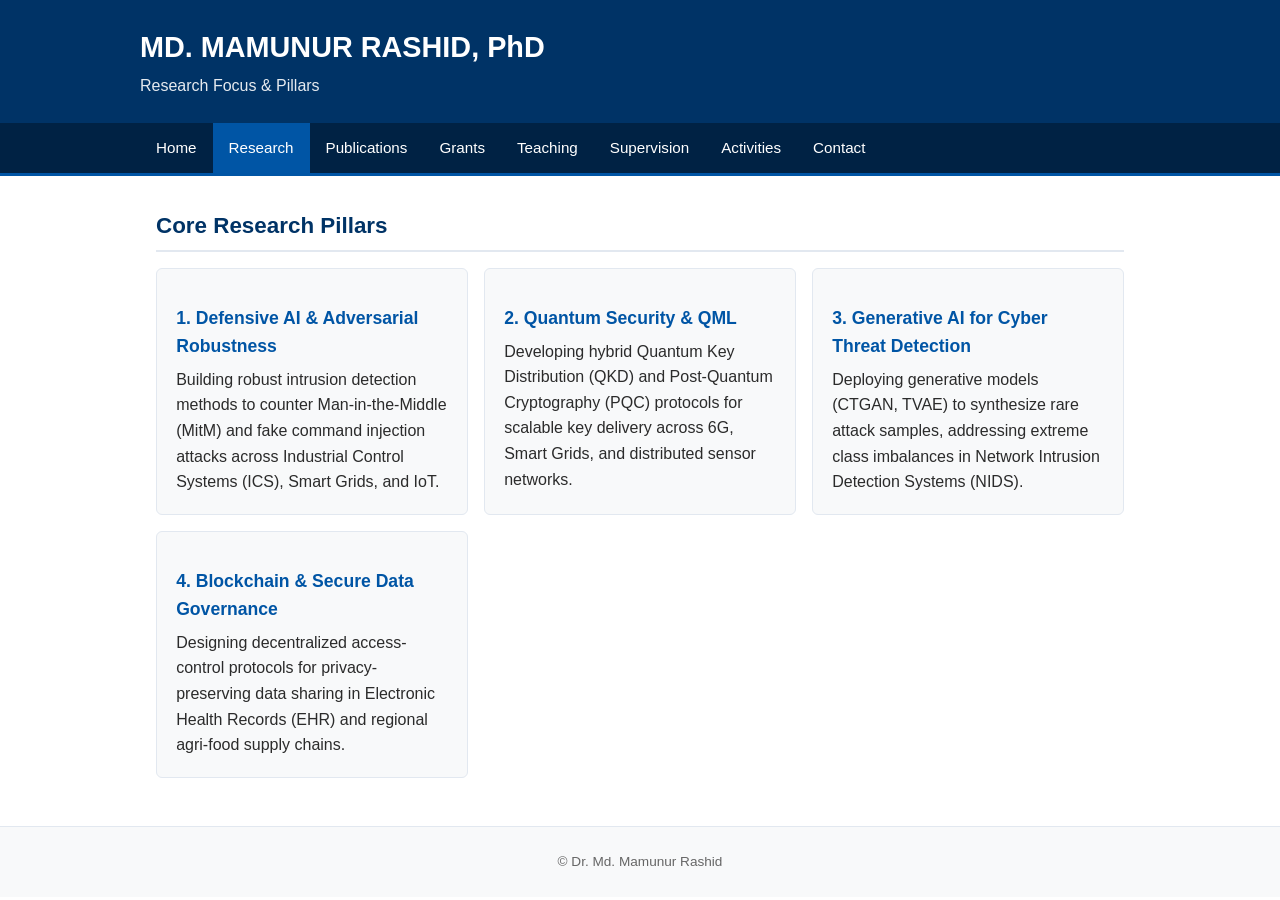
<file: research.html>
<!DOCTYPE html>
<html lang="en">
<head>
  <meta charset="UTF-8">
  <title>Research | Dr. Md. Mamunur Rashid</title>
  <link rel="stylesheet" href="assets/css/style.css">
</head>
<body>
  <header><div class="header-container"><h1>MD. MAMUNUR RASHID, PhD</h1><p>Research Focus & Pillars</p></div></header>
  <nav><div class="nav-container">
    <a href="index.html">Home</a><a href="research.html" class="active">Research</a><a href="publications.html">Publications</a><a href="grants.html">Grants</a><a href="teaching.html">Teaching</a><a href="supervision.html">Supervision</a><a href="activities.html">Activities</a><a href="contact.html">Contact</a>
  </div></nav>
  <main>
    <h2>Core Research Pillars</h2>
    <div class="grid-2">
      <div class="card">
        <h3>1. Defensive AI & Adversarial Robustness</h3>
        <p>Building robust intrusion detection methods to counter Man-in-the-Middle (MitM) and fake command injection attacks across Industrial Control Systems (ICS), Smart Grids, and IoT.</p>
      </div>
      <div class="card">
        <h3>2. Quantum Security & QML</h3>
        <p>Developing hybrid Quantum Key Distribution (QKD) and Post-Quantum Cryptography (PQC) protocols for scalable key delivery across 6G, Smart Grids, and distributed sensor networks.</p>
      </div>
      <div class="card">
        <h3>3. Generative AI for Cyber Threat Detection</h3>
        <p>Deploying generative models (CTGAN, TVAE) to synthesize rare attack samples, addressing extreme class imbalances in Network Intrusion Detection Systems (NIDS).</p>
      </div>
      <div class="card">
        <h3>4. Blockchain & Secure Data Governance</h3>
        <p>Designing decentralized access-control protocols for privacy-preserving data sharing in Electronic Health Records (EHR) and regional agri-food supply chains.</p>
      </div>
    </div>
  </main>
  <footer><p>&copy; Dr. Md. Mamunur Rashid</p></footer>
</body>
</html>
</file>
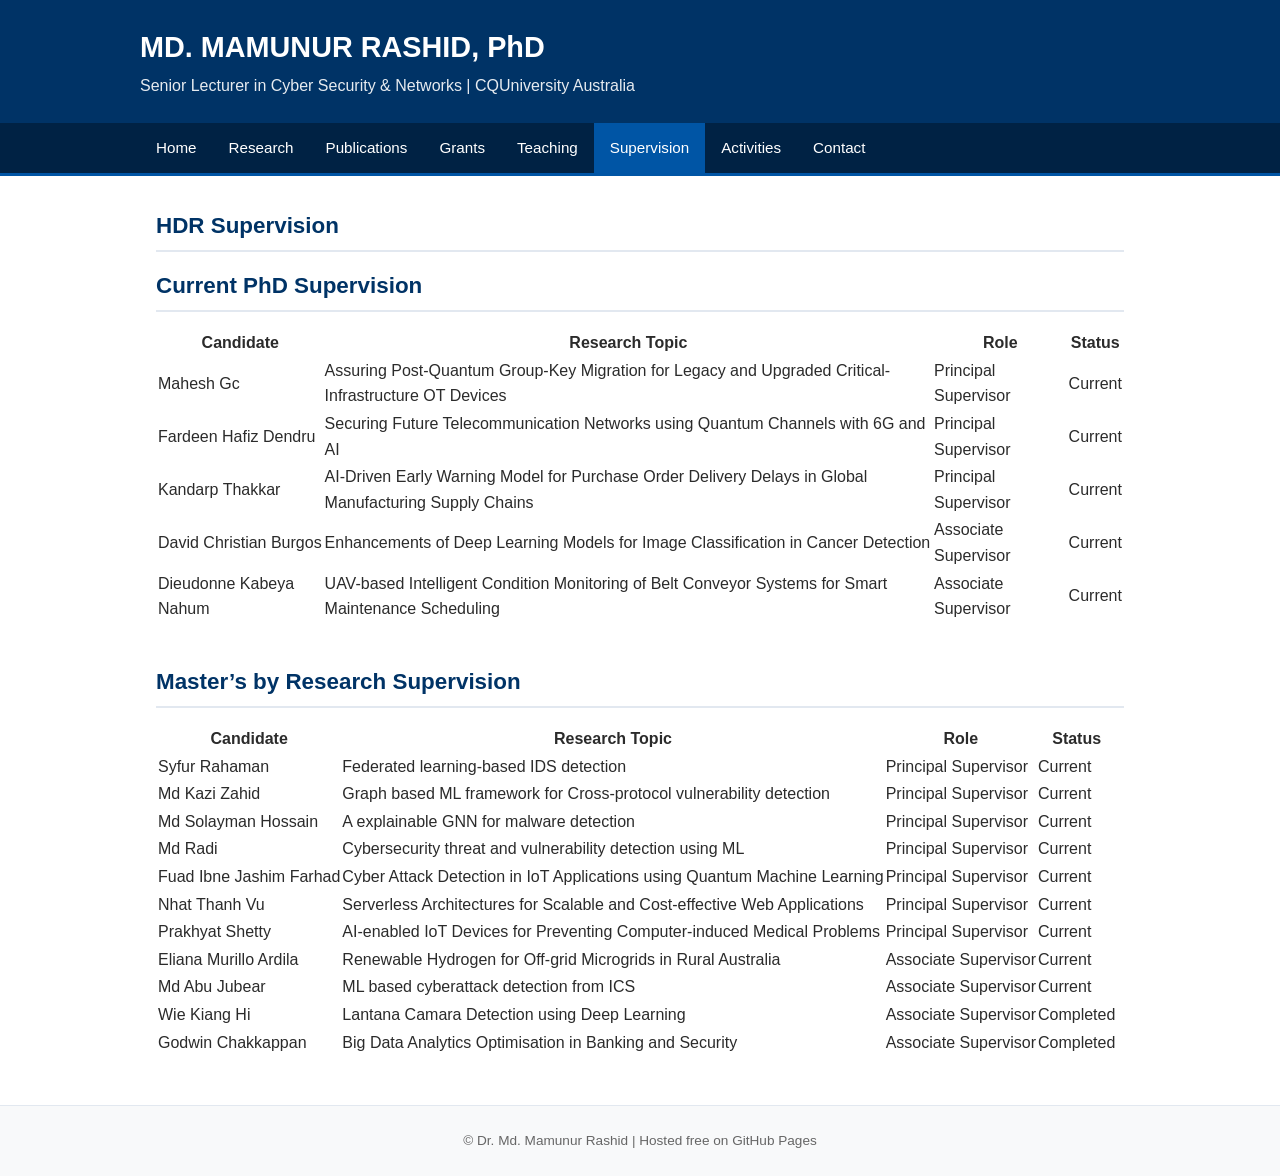
<file: supervision.html>
<!DOCTYPE html>
<html lang="en">
<head>
  <meta charset="UTF-8">
  <meta name="viewport" content="width=device-width, initial-scale=1.0">
  <title>Supervision | Dr. Md. Mamunur Rashid</title>
  <link rel="stylesheet" href="assets/css/style.css">
</head>
<body>
  <header>
    <div class="header-container">
      <h1>MD. MAMUNUR RASHID, PhD</h1>
      <p>Senior Lecturer in Cyber Security & Networks | CQUniversity Australia</p>
    </div>
  </header>

  <nav>
    <div class="nav-container">
      <a href="index.html">Home</a>
      <a href="research.html">Research</a>
      <a href="publications.html">Publications</a>
      <a href="grants.html">Grants</a>
      <a href="teaching.html">Teaching</a>
      <a href="supervision.html" class="active">Supervision</a>
      <a href="activities.html">Activities</a>
      <a href="contact.html">Contact</a>
    </div>
  </nav>

  <main>
    <section>
      <h2>HDR Supervision</h2>

      <!-- PHD SUPERVISION -->
      <h2>Current PhD Supervision</h2>
      <div class="table-container">
        <table>
          <thead>
            <tr>
              <th>Candidate</th>
              <th>Research Topic</th>
              <th>Role</th>
              <th>Status</th>
            </tr>
          </thead>
          <tbody>
            <tr>
              <td>Mahesh Gc</td>
              <td>Assuring Post-Quantum Group-Key Migration for Legacy and Upgraded Critical-Infrastructure OT Devices</td>
              <td>Principal Supervisor</td>
              <td>Current</td>
            </tr>
            <tr>
              <td>Fardeen Hafiz Dendru</td>
              <td>Securing Future Telecommunication Networks using Quantum Channels with 6G and AI</td>
              <td>Principal Supervisor</td>
              <td>Current</td>
            </tr>
            <tr>
              <td>Kandarp Thakkar</td>
              <td>AI-Driven Early Warning Model for Purchase Order Delivery Delays in Global Manufacturing Supply Chains</td>
              <td>Principal Supervisor</td>
              <td>Current</td>
            </tr>
            <tr>
              <td>David Christian Burgos</td>
              <td>Enhancements of Deep Learning Models for Image Classification in Cancer Detection</td>
              <td>Associate Supervisor</td>
              <td>Current</td>
            </tr>
            <tr>
              <td>Dieudonne Kabeya Nahum</td>
              <td>UAV-based Intelligent Condition Monitoring of Belt Conveyor Systems for Smart Maintenance Scheduling</td>
              <td>Associate Supervisor</td>
              <td>Current</td>
            </tr>
          </tbody>
        </table>
      </div>

      <!-- MASTER'S BY RESEARCH SUPERVISION -->
      <h2 style="margin-top: 2.5rem;">Master’s by Research Supervision</h2>
      <div class="table-container">
        <table>
          <thead>
            <tr>
              <th>Candidate</th>
              <th>Research Topic</th>
              <th>Role</th>
              <th>Status</th>
            </tr>
          </thead>
          <tbody>
            <tr>
              <td>Syfur Rahaman</td>
              <td>Federated learning-based IDS detection</td>
              <td>Principal Supervisor</td>
              <td>Current</td>
            </tr>
            <tr>
              <td>Md Kazi Zahid</td>
              <td>Graph based ML framework for Cross-protocol vulnerability detection</td>
              <td>Principal Supervisor</td>
              <td>Current</td>
            </tr>
            <tr>
              <td>Md Solayman Hossain</td>
              <td>A explainable GNN for malware detection</td>
              <td>Principal Supervisor</td>
              <td>Current</td>
            </tr>
            <tr>
              <td>Md Radi</td>
              <td>Cybersecurity threat and vulnerability detection using ML</td>
              <td>Principal Supervisor</td>
              <td>Current</td>
            </tr>
            <tr>
              <td>Fuad Ibne Jashim Farhad</td>
              <td>Cyber Attack Detection in IoT Applications using Quantum Machine Learning</td>
              <td>Principal Supervisor</td>
              <td>Current</td>
            </tr>
            <tr>
              <td>Nhat Thanh Vu</td>
              <td>Serverless Architectures for Scalable and Cost-effective Web Applications</td>
              <td>Principal Supervisor</td>
              <td>Current</td>
            </tr>
            <tr>
              <td>Prakhyat Shetty</td>
              <td>AI-enabled IoT Devices for Preventing Computer-induced Medical Problems</td>
              <td>Principal Supervisor</td>
              <td>Current</td>
            </tr>
            <tr>
              <td>Eliana Murillo Ardila</td>
              <td>Renewable Hydrogen for Off-grid Microgrids in Rural Australia</td>
              <td>Associate Supervisor</td>
              <td>Current</td>
            </tr>
            <tr>
              <td>Md Abu Jubear</td>
              <td>ML based cyberattack detection from ICS</td>
              <td>Associate Supervisor</td>
              <td>Current</td>
            </tr>
            <tr>
              <td>Wie Kiang Hi</td>
              <td>Lantana Camara Detection using Deep Learning</td>
              <td>Associate Supervisor</td>
              <td>Completed</td>
            </tr>
            <tr>
              <td>Godwin Chakkappan</td>
              <td>Big Data Analytics Optimisation in Banking and Security</td>
              <td>Associate Supervisor</td>
              <td>Completed</td>
            </tr>
          </tbody>
        </table>
      </div>
    </section>
  </main>

  <footer>
    <p>&copy; Dr. Md. Mamunur Rashid | Hosted free on GitHub Pages</p>
  </footer>
</body>
</html>
</file>
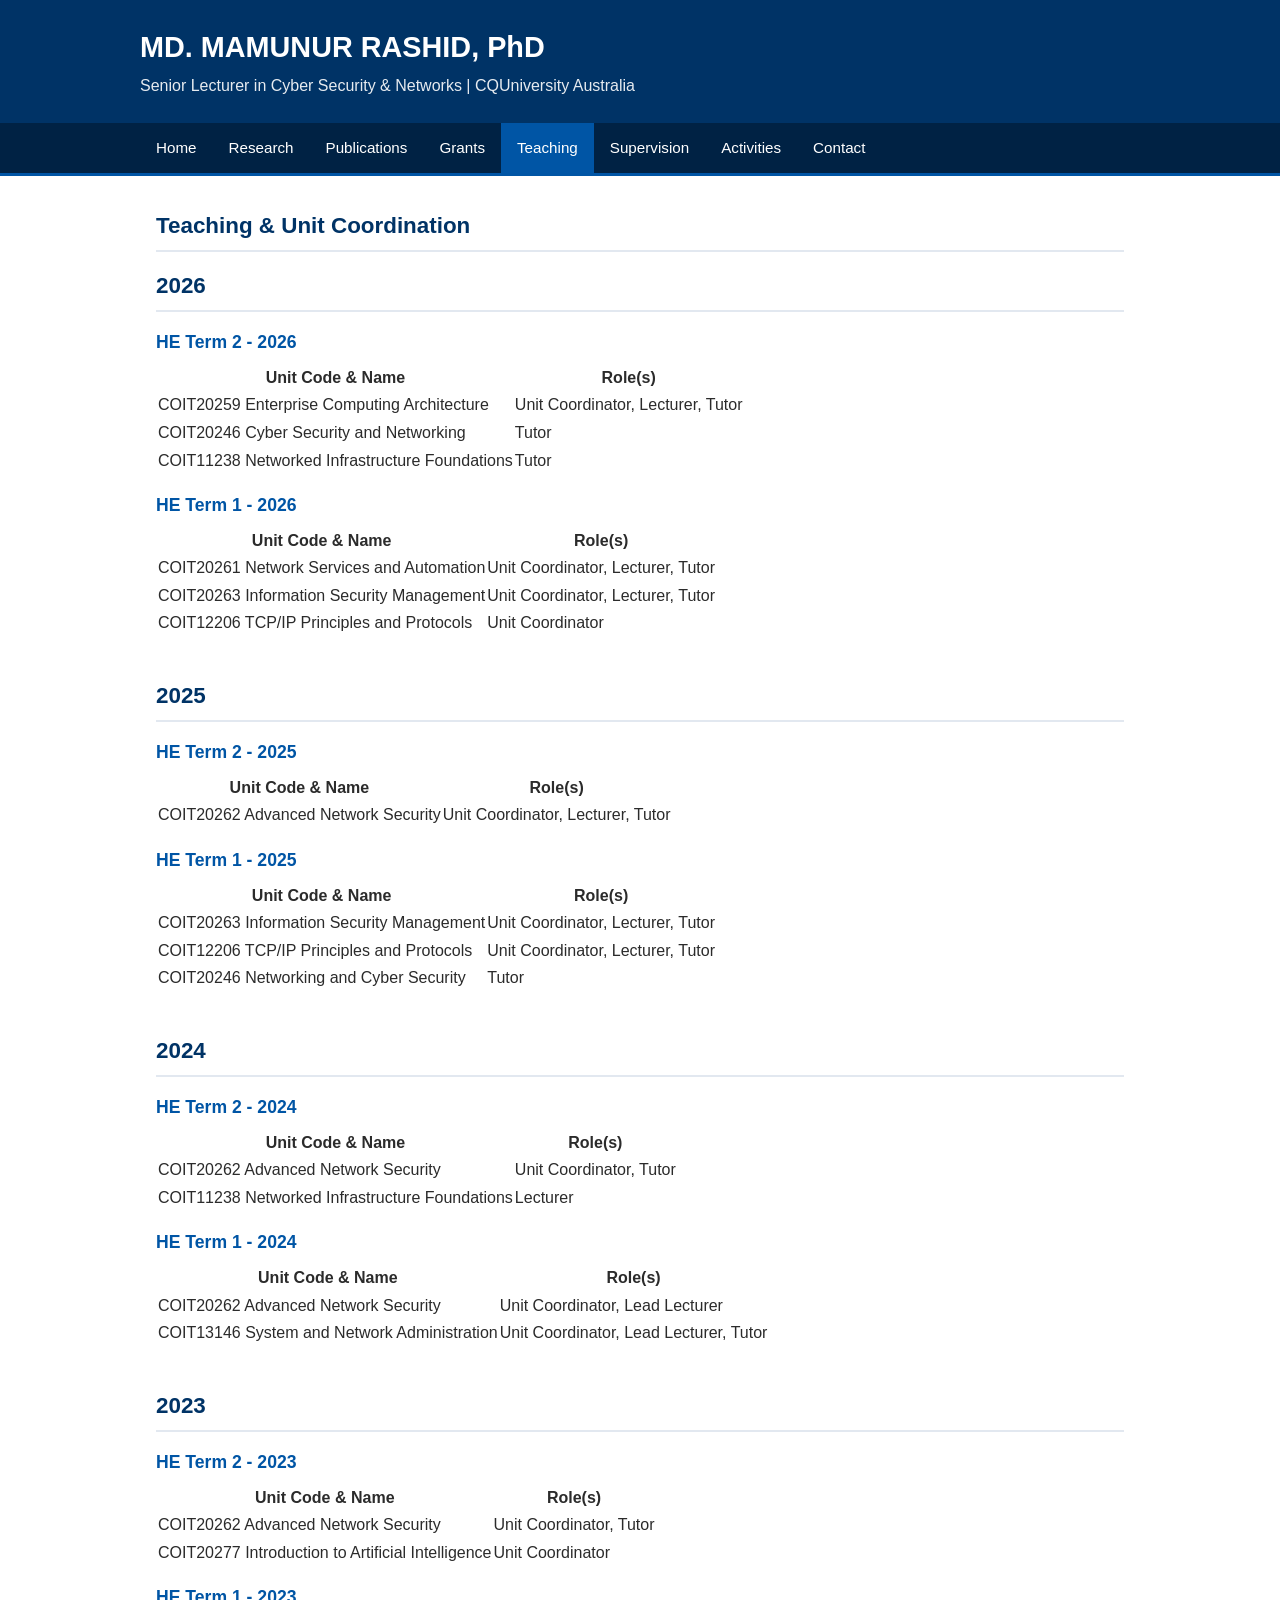
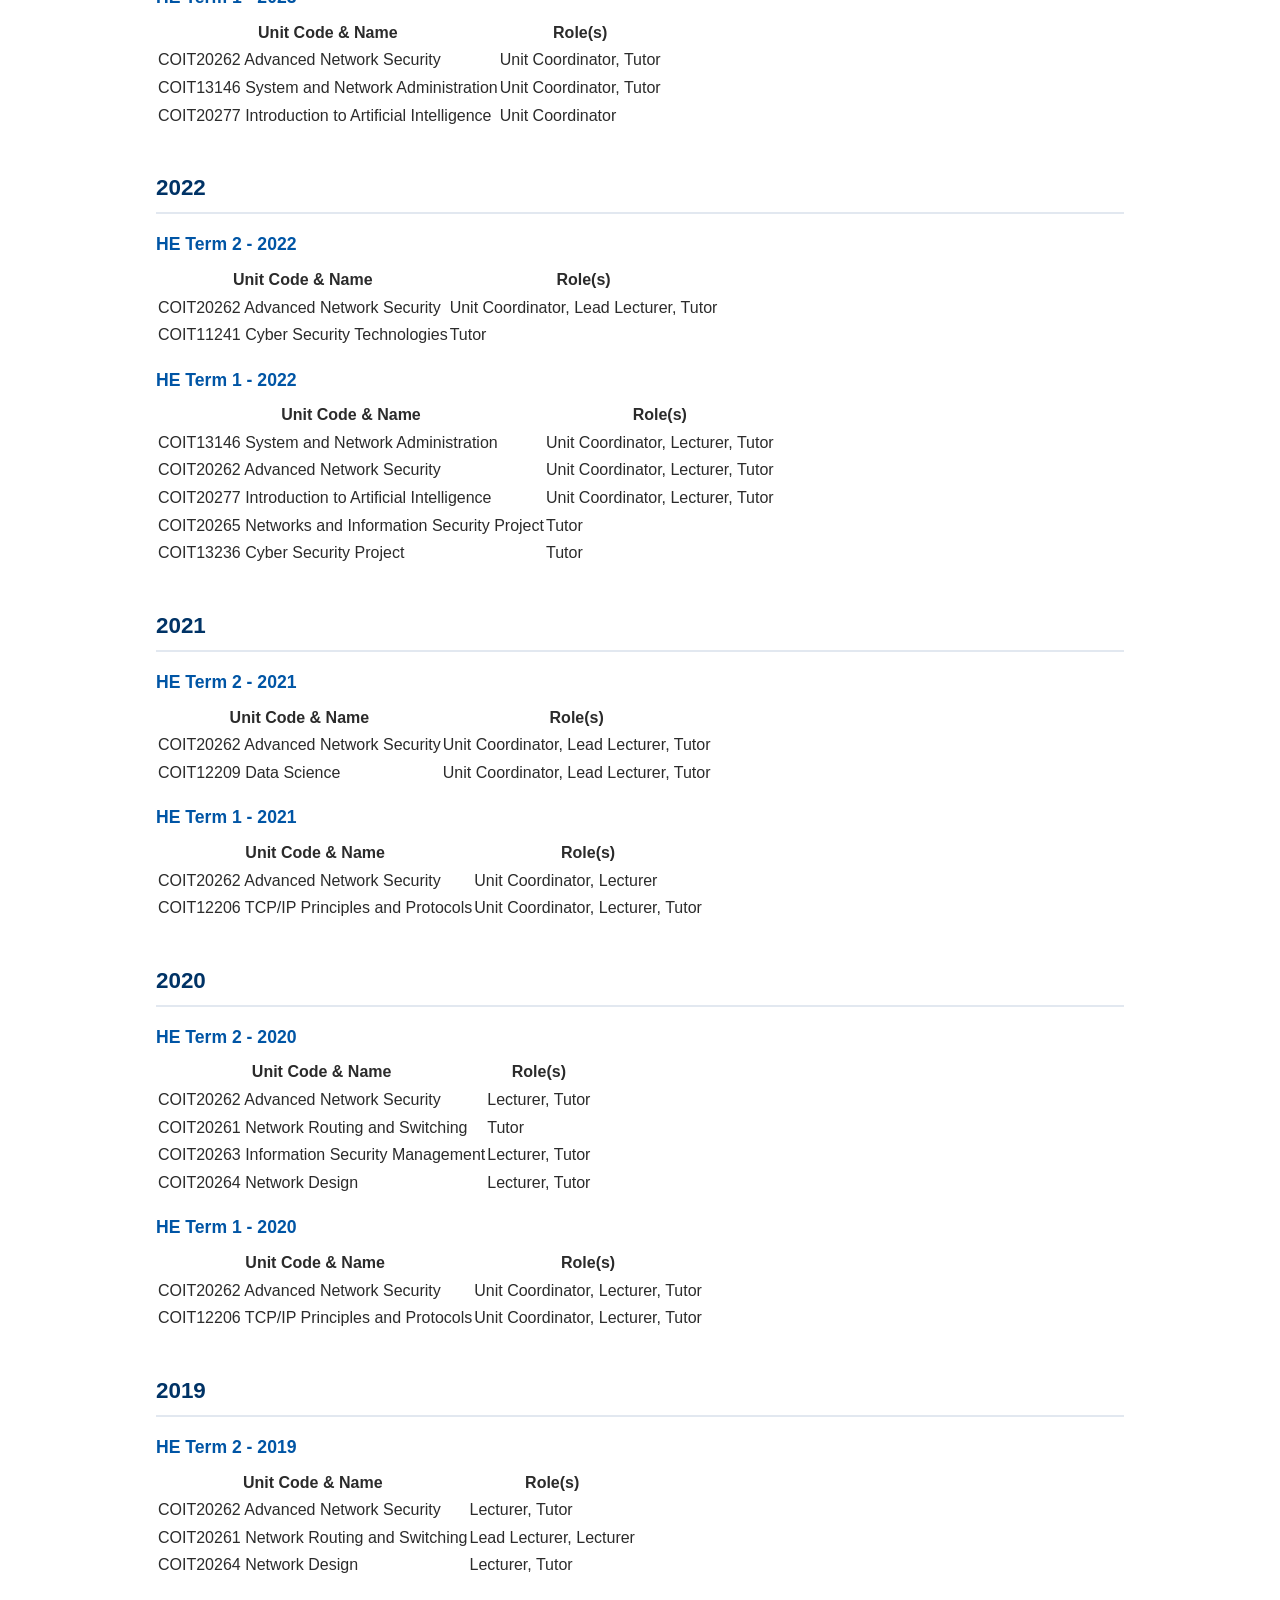
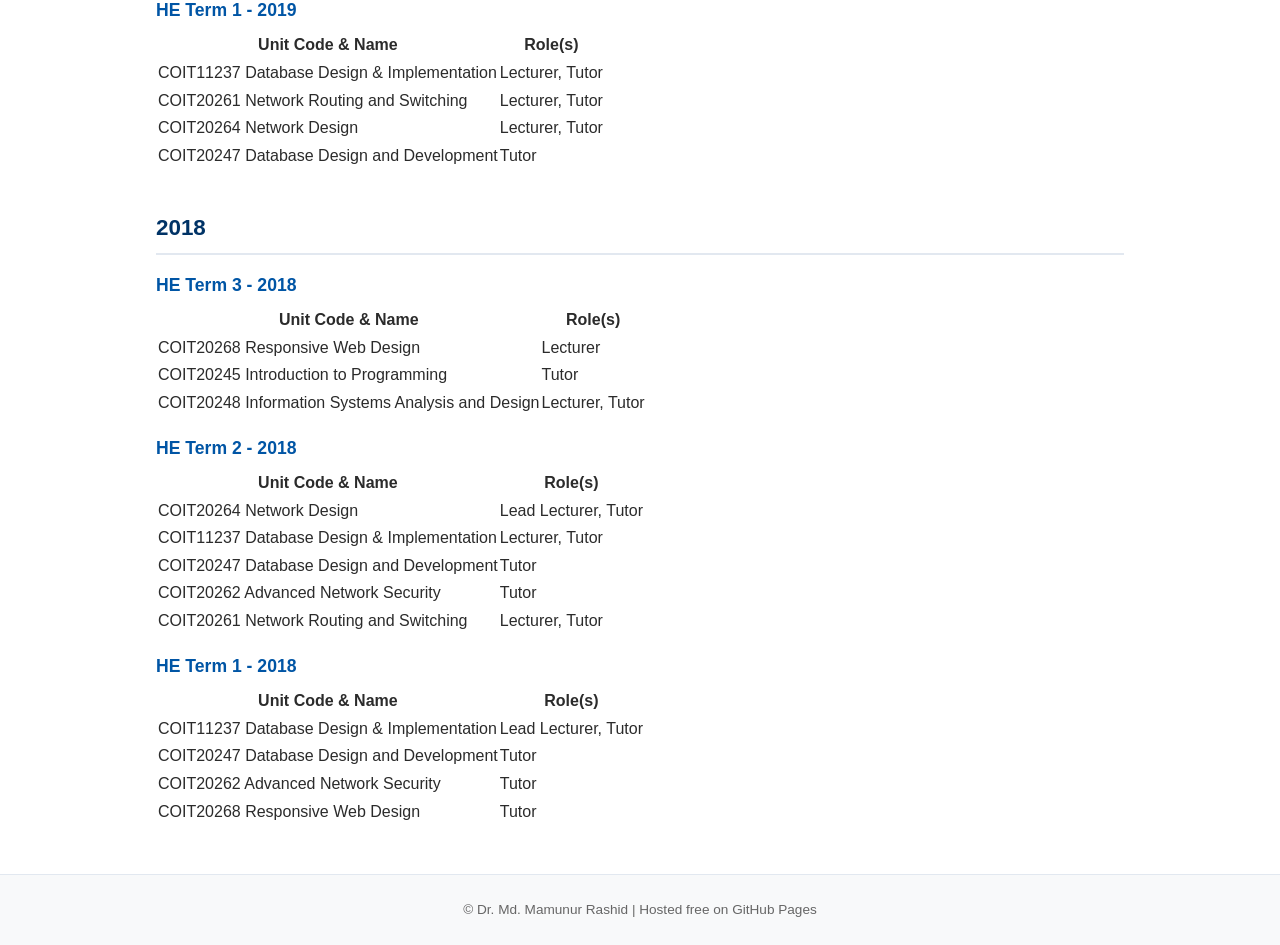
<file: teaching.html>
<!DOCTYPE html>
<html lang="en">
<head>
  <meta charset="UTF-8">
  <meta name="viewport" content="width=device-width, initial-scale=1.0">
  <title>Teaching | Dr. Md. Mamunur Rashid</title>
  <link rel="stylesheet" href="assets/css/style.css">
</head>
<body>
  <header>
    <div class="header-container">
      <h1>MD. MAMUNUR RASHID, PhD</h1>
      <p>Senior Lecturer in Cyber Security & Networks | CQUniversity Australia</p>
    </div>
  </header>

  <nav>
    <div class="nav-container">
      <a href="index.html">Home</a>
      <a href="research.html">Research</a>
      <a href="publications.html">Publications</a>
      <a href="grants.html">Grants</a>
      <a href="teaching.html" class="active">Teaching</a>
      <a href="supervision.html">Supervision</a>
      <a href="activities.html">Activities</a>
      <a href="contact.html">Contact</a>
    </div>
  </nav>

  <main>
    <section>
      <h2>Teaching & Unit Coordination</h2>

      <!-- 2026 -->
      <h2>2026</h2>
      <h3>HE Term 2 - 2026</h3>
      <div class="table-container">
        <table>
          <thead>
            <tr>
              <th>Unit Code & Name</th>
              <th>Role(s)</th>
            </tr>
          </thead>
          <tbody>
            <tr>
              <td>COIT20259 Enterprise Computing Architecture</td>
              <td>Unit Coordinator, Lecturer, Tutor</td>
            </tr>
            <tr>
              <td>COIT20246 Cyber Security and Networking</td>
              <td>Tutor</td>
            </tr>
            <tr>
              <td>COIT11238 Networked Infrastructure Foundations</td>
              <td>Tutor</td>
            </tr>
          </tbody>
        </table>
      </div>

      <h3>HE Term 1 - 2026</h3>
      <div class="table-container">
        <table>
          <thead>
            <tr>
              <th>Unit Code & Name</th>
              <th>Role(s)</th>
            </tr>
          </thead>
          <tbody>
            <tr>
              <td>COIT20261 Network Services and Automation</td>
              <td>Unit Coordinator, Lecturer, Tutor</td>
            </tr>
            <tr>
              <td>COIT20263 Information Security Management</td>
              <td>Unit Coordinator, Lecturer, Tutor</td>
            </tr>
            <tr>
              <td>COIT12206 TCP/IP Principles and Protocols</td>
              <td>Unit Coordinator</td>
            </tr>
          </tbody>
        </table>
      </div>

      <!-- 2025 -->
      <h2 style="margin-top: 2.5rem;">2025</h2>
      <h3>HE Term 2 - 2025</h3>
      <div class="table-container">
        <table>
          <thead>
            <tr>
              <th>Unit Code & Name</th>
              <th>Role(s)</th>
            </tr>
          </thead>
          <tbody>
            <tr>
              <td>COIT20262 Advanced Network Security</td>
              <td>Unit Coordinator, Lecturer, Tutor</td>
            </tr>
          </tbody>
        </table>
      </div>

      <h3>HE Term 1 - 2025</h3>
      <div class="table-container">
        <table>
          <thead>
            <tr>
              <th>Unit Code & Name</th>
              <th>Role(s)</th>
            </tr>
          </thead>
          <tbody>
            <tr>
              <td>COIT20263 Information Security Management</td>
              <td>Unit Coordinator, Lecturer, Tutor</td>
            </tr>
            <tr>
              <td>COIT12206 TCP/IP Principles and Protocols</td>
              <td>Unit Coordinator, Lecturer, Tutor</td>
            </tr>
            <tr>
              <td>COIT20246 Networking and Cyber Security</td>
              <td>Tutor</td>
            </tr>
          </tbody>
        </table>
      </div>

      <!-- 2024 -->
      <h2 style="margin-top: 2.5rem;">2024</h2>
      <h3>HE Term 2 - 2024</h3>
      <div class="table-container">
        <table>
          <thead>
            <tr>
              <th>Unit Code & Name</th>
              <th>Role(s)</th>
            </tr>
          </thead>
          <tbody>
            <tr>
              <td>COIT20262 Advanced Network Security</td>
              <td>Unit Coordinator, Tutor</td>
            </tr>
            <tr>
              <td>COIT11238 Networked Infrastructure Foundations</td>
              <td>Lecturer</td>
            </tr>
          </tbody>
        </table>
      </div>

      <h3>HE Term 1 - 2024</h3>
      <div class="table-container">
        <table>
          <thead>
            <tr>
              <th>Unit Code & Name</th>
              <th>Role(s)</th>
            </tr>
          </thead>
          <tbody>
            <tr>
              <td>COIT20262 Advanced Network Security</td>
              <td>Unit Coordinator, Lead Lecturer</td>
            </tr>
            <tr>
              <td>COIT13146 System and Network Administration</td>
              <td>Unit Coordinator, Lead Lecturer, Tutor</td>
            </tr>
          </tbody>
        </table>
      </div>

      <!-- 2023 -->
      <h2 style="margin-top: 2.5rem;">2023</h2>
      <h3>HE Term 2 - 2023</h3>
      <div class="table-container">
        <table>
          <thead>
            <tr>
              <th>Unit Code & Name</th>
              <th>Role(s)</th>
            </tr>
          </thead>
          <tbody>
            <tr>
              <td>COIT20262 Advanced Network Security</td>
              <td>Unit Coordinator, Tutor</td>
            </tr>
            <tr>
              <td>COIT20277 Introduction to Artificial Intelligence</td>
              <td>Unit Coordinator</td>
            </tr>
          </tbody>
        </table>
      </div>

      <h3>HE Term 1 - 2023</h3>
      <div class="table-container">
        <table>
          <thead>
            <tr>
              <th>Unit Code & Name</th>
              <th>Role(s)</th>
            </tr>
          </thead>
          <tbody>
            <tr>
              <td>COIT20262 Advanced Network Security</td>
              <td>Unit Coordinator, Tutor</td>
            </tr>
            <tr>
              <td>COIT13146 System and Network Administration</td>
              <td>Unit Coordinator, Tutor</td>
            </tr>
            <tr>
              <td>COIT20277 Introduction to Artificial Intelligence</td>
              <td>Unit Coordinator</td>
            </tr>
          </tbody>
        </table>
      </div>

      <!-- 2022 -->
      <h2 style="margin-top: 2.5rem;">2022</h2>
      <h3>HE Term 2 - 2022</h3>
      <div class="table-container">
        <table>
          <thead>
            <tr>
              <th>Unit Code & Name</th>
              <th>Role(s)</th>
            </tr>
          </thead>
          <tbody>
            <tr>
              <td>COIT20262 Advanced Network Security</td>
              <td>Unit Coordinator, Lead Lecturer, Tutor</td>
            </tr>
            <tr>
              <td>COIT11241 Cyber Security Technologies</td>
              <td>Tutor</td>
            </tr>
          </tbody>
        </table>
      </div>

      <h3>HE Term 1 - 2022</h3>
      <div class="table-container">
        <table>
          <thead>
            <tr>
              <th>Unit Code & Name</th>
              <th>Role(s)</th>
            </tr>
          </thead>
          <tbody>
            <tr>
              <td>COIT13146 System and Network Administration</td>
              <td>Unit Coordinator, Lecturer, Tutor</td>
            </tr>
            <tr>
              <td>COIT20262 Advanced Network Security</td>
              <td>Unit Coordinator, Lecturer, Tutor</td>
            </tr>
            <tr>
              <td>COIT20277 Introduction to Artificial Intelligence</td>
              <td>Unit Coordinator, Lecturer, Tutor</td>
            </tr>
            <tr>
              <td>COIT20265 Networks and Information Security Project</td>
              <td>Tutor</td>
            </tr>
            <tr>
              <td>COIT13236 Cyber Security Project</td>
              <td>Tutor</td>
            </tr>
          </tbody>
        </table>
      </div>

      <!-- 2021 -->
      <h2 style="margin-top: 2.5rem;">2021</h2>
      <h3>HE Term 2 - 2021</h3>
      <div class="table-container">
        <table>
          <thead>
            <tr>
              <th>Unit Code & Name</th>
              <th>Role(s)</th>
            </tr>
          </thead>
          <tbody>
            <tr>
              <td>COIT20262 Advanced Network Security</td>
              <td>Unit Coordinator, Lead Lecturer, Tutor</td>
            </tr>
            <tr>
              <td>COIT12209 Data Science</td>
              <td>Unit Coordinator, Lead Lecturer, Tutor</td>
            </tr>
          </tbody>
        </table>
      </div>

      <h3>HE Term 1 - 2021</h3>
      <div class="table-container">
        <table>
          <thead>
            <tr>
              <th>Unit Code & Name</th>
              <th>Role(s)</th>
            </tr>
          </thead>
          <tbody>
            <tr>
              <td>COIT20262 Advanced Network Security</td>
              <td>Unit Coordinator, Lecturer</td>
            </tr>
            <tr>
              <td>COIT12206 TCP/IP Principles and Protocols</td>
              <td>Unit Coordinator, Lecturer, Tutor</td>
            </tr>
          </tbody>
        </table>
      </div>

      <!-- 2020 -->
      <h2 style="margin-top: 2.5rem;">2020</h2>
      <h3>HE Term 2 - 2020</h3>
      <div class="table-container">
        <table>
          <thead>
            <tr>
              <th>Unit Code & Name</th>
              <th>Role(s)</th>
            </tr>
          </thead>
          <tbody>
            <tr>
              <td>COIT20262 Advanced Network Security</td>
              <td>Lecturer, Tutor</td>
            </tr>
            <tr>
              <td>COIT20261 Network Routing and Switching</td>
              <td>Tutor</td>
            </tr>
            <tr>
              <td>COIT20263 Information Security Management</td>
              <td>Lecturer, Tutor</td>
            </tr>
            <tr>
              <td>COIT20264 Network Design</td>
              <td>Lecturer, Tutor</td>
            </tr>
          </tbody>
        </table>
      </div>

      <h3>HE Term 1 - 2020</h3>
      <div class="table-container">
        <table>
          <thead>
            <tr>
              <th>Unit Code & Name</th>
              <th>Role(s)</th>
            </tr>
          </thead>
          <tbody>
            <tr>
              <td>COIT20262 Advanced Network Security</td>
              <td>Unit Coordinator, Lecturer, Tutor</td>
            </tr>
            <tr>
              <td>COIT12206 TCP/IP Principles and Protocols</td>
              <td>Unit Coordinator, Lecturer, Tutor</td>
            </tr>
          </tbody>
        </table>
      </div>

      <!-- 2019 -->
      <h2 style="margin-top: 2.5rem;">2019</h2>
      <h3>HE Term 2 - 2019</h3>
      <div class="table-container">
        <table>
          <thead>
            <tr>
              <th>Unit Code & Name</th>
              <th>Role(s)</th>
            </tr>
          </thead>
          <tbody>
            <tr>
              <td>COIT20262 Advanced Network Security</td>
              <td>Lecturer, Tutor</td>
            </tr>
            <tr>
              <td>COIT20261 Network Routing and Switching</td>
              <td>Lead Lecturer, Lecturer</td>
            </tr>
            <tr>
              <td>COIT20264 Network Design</td>
              <td>Lecturer, Tutor</td>
            </tr>
          </tbody>
        </table>
      </div>

      <h3>HE Term 1 - 2019</h3>
      <div class="table-container">
        <table>
          <thead>
            <tr>
              <th>Unit Code & Name</th>
              <th>Role(s)</th>
            </tr>
          </thead>
          <tbody>
            <tr>
              <td>COIT11237 Database Design & Implementation</td>
              <td>Lecturer, Tutor</td>
            </tr>
            <tr>
              <td>COIT20261 Network Routing and Switching</td>
              <td>Lecturer, Tutor</td>
            </tr>
            <tr>
              <td>COIT20264 Network Design</td>
              <td>Lecturer, Tutor</td>
            </tr>
            <tr>
              <td>COIT20247 Database Design and Development</td>
              <td>Tutor</td>
            </tr>
          </tbody>
        </table>
      </div>

      <!-- 2018 -->
      <h2 style="margin-top: 2.5rem;">2018</h2>
      <h3>HE Term 3 - 2018</h3>
      <div class="table-container">
        <table>
          <thead>
            <tr>
              <th>Unit Code & Name</th>
              <th>Role(s)</th>
            </tr>
          </thead>
          <tbody>
            <tr>
              <td>COIT20268 Responsive Web Design</td>
              <td>Lecturer</td>
            </tr>
            <tr>
              <td>COIT20245 Introduction to Programming</td>
              <td>Tutor</td>
            </tr>
            <tr>
              <td>COIT20248 Information Systems Analysis and Design</td>
              <td>Lecturer, Tutor</td>
            </tr>
          </tbody>
        </table>
      </div>

      <h3>HE Term 2 - 2018</h3>
      <div class="table-container">
        <table>
          <thead>
            <tr>
              <th>Unit Code & Name</th>
              <th>Role(s)</th>
            </tr>
          </thead>
          <tbody>
            <tr>
              <td>COIT20264 Network Design</td>
              <td>Lead Lecturer, Tutor</td>
            </tr>
            <tr>
              <td>COIT11237 Database Design & Implementation</td>
              <td>Lecturer, Tutor</td>
            </tr>
            <tr>
              <td>COIT20247 Database Design and Development</td>
              <td>Tutor</td>
            </tr>
            <tr>
              <td>COIT20262 Advanced Network Security</td>
              <td>Tutor</td>
            </tr>
            <tr>
              <td>COIT20261 Network Routing and Switching</td>
              <td>Lecturer, Tutor</td>
            </tr>
          </tbody>
        </table>
      </div>

      <h3>HE Term 1 - 2018</h3>
      <div class="table-container">
        <table>
          <thead>
            <tr>
              <th>Unit Code & Name</th>
              <th>Role(s)</th>
            </tr>
          </thead>
          <tbody>
            <tr>
              <td>COIT11237 Database Design & Implementation</td>
              <td>Lead Lecturer, Tutor</td>
            </tr>
            <tr>
              <td>COIT20247 Database Design and Development</td>
              <td>Tutor</td>
            </tr>
            <tr>
              <td>COIT20262 Advanced Network Security</td>
              <td>Tutor</td>
            </tr>
            <tr>
              <td>COIT20268 Responsive Web Design</td>
              <td>Tutor</td>
            </tr>
          </tbody>
        </table>
      </div>
    </section>
  </main>

  <footer>
    <p>&copy; Dr. Md. Mamunur Rashid | Hosted free on GitHub Pages</p>
  </footer>
</body>
</html>
</file>
<file: assets/css/style.css>
:root {
  --primary: #003366;
  --secondary: #0055a5;
  --accent: #28a745;
  --text: #2b2b2b;
  --bg-light: #f8f9fa;
  --border: #e2e8f0;
}

* {
  box-sizing: border-box;
  margin: 0;
  padding: 0;
}

body {
  font-family: -apple-system, BlinkMacSystemFont, "Segoe UI", Roboto, Arial, sans-serif;
  color: var(--text);
  line-height: 1.6;
  background-color: #fff;
}

header {
  background: var(--primary);
  color: white;
  padding: 1.5rem 1rem;
}

.header-container {
  max-width: 1000px;
  margin: 0 auto;
}

header h1 {
  font-size: 1.8rem;
  margin-bottom: 0.2rem;
}

header p {
  font-size: 1rem;
  opacity: 0.9;
}

nav {
  background: #002244;
  border-bottom: 3px solid var(--secondary);
}

.nav-container {
  max-width: 1000px;
  margin: 0 auto;
  display: flex;
  flex-wrap: wrap;
}

nav a {
  color: white;
  text-decoration: none;
  padding: 0.8rem 1rem;
  font-size: 0.95rem;
  font-weight: 500;
  transition: background 0.2s;
}

nav a:hover, nav a.active {
  background: var(--secondary);
}

main {
  max-width: 1000px;
  margin: 2rem auto;
  padding: 0 1rem;
}

section {
  margin-bottom: 2rem;
}

h2 {
  color: var(--primary);
  border-bottom: 2px solid var(--border);
  padding-bottom: 0.4rem;
  margin-bottom: 1rem;
  font-size: 1.4rem;
}

h3 {
  color: var(--secondary);
  margin: 1rem 0 0.4rem 0;
  font-size: 1.1rem;
}

.grid-2 {
  display: grid;
  grid-template-columns: repeat(auto-fit, minmax(280px, 1fr));
  gap: 1rem;
}

.card {
  border: 1px solid var(--border);
  border-radius: 6px;
  padding: 1.2rem;
  background: var(--bg-light);
}

.badge {
  display: inline-block;
  padding: 0.2rem 0.5rem;
  font-size: 0.75rem;
  font-weight: bold;
  color: white;
  background: var(--primary);
  border-radius: 3px;
  margin-right: 0.4rem;
}

.badge.q1 { background: var(--accent); }
.badge.core { background: #6f42c1; }

ul {
  margin-left: 1.2rem;
  margin-bottom: 1rem;
}

li {
  margin-bottom: 0.4rem;
}

.pub-item {
  margin-bottom: 1rem;
  padding-bottom: 0.8rem;
  border-bottom: 1px dashed var(--border);
}

footer {
  text-align: center;
  padding: 1.5rem;
  background: var(--bg-light);
  border-top: 1px solid var(--border);
  font-size: 0.85rem;
  color: #666;
  margin-top: 3rem;
}
</file>
